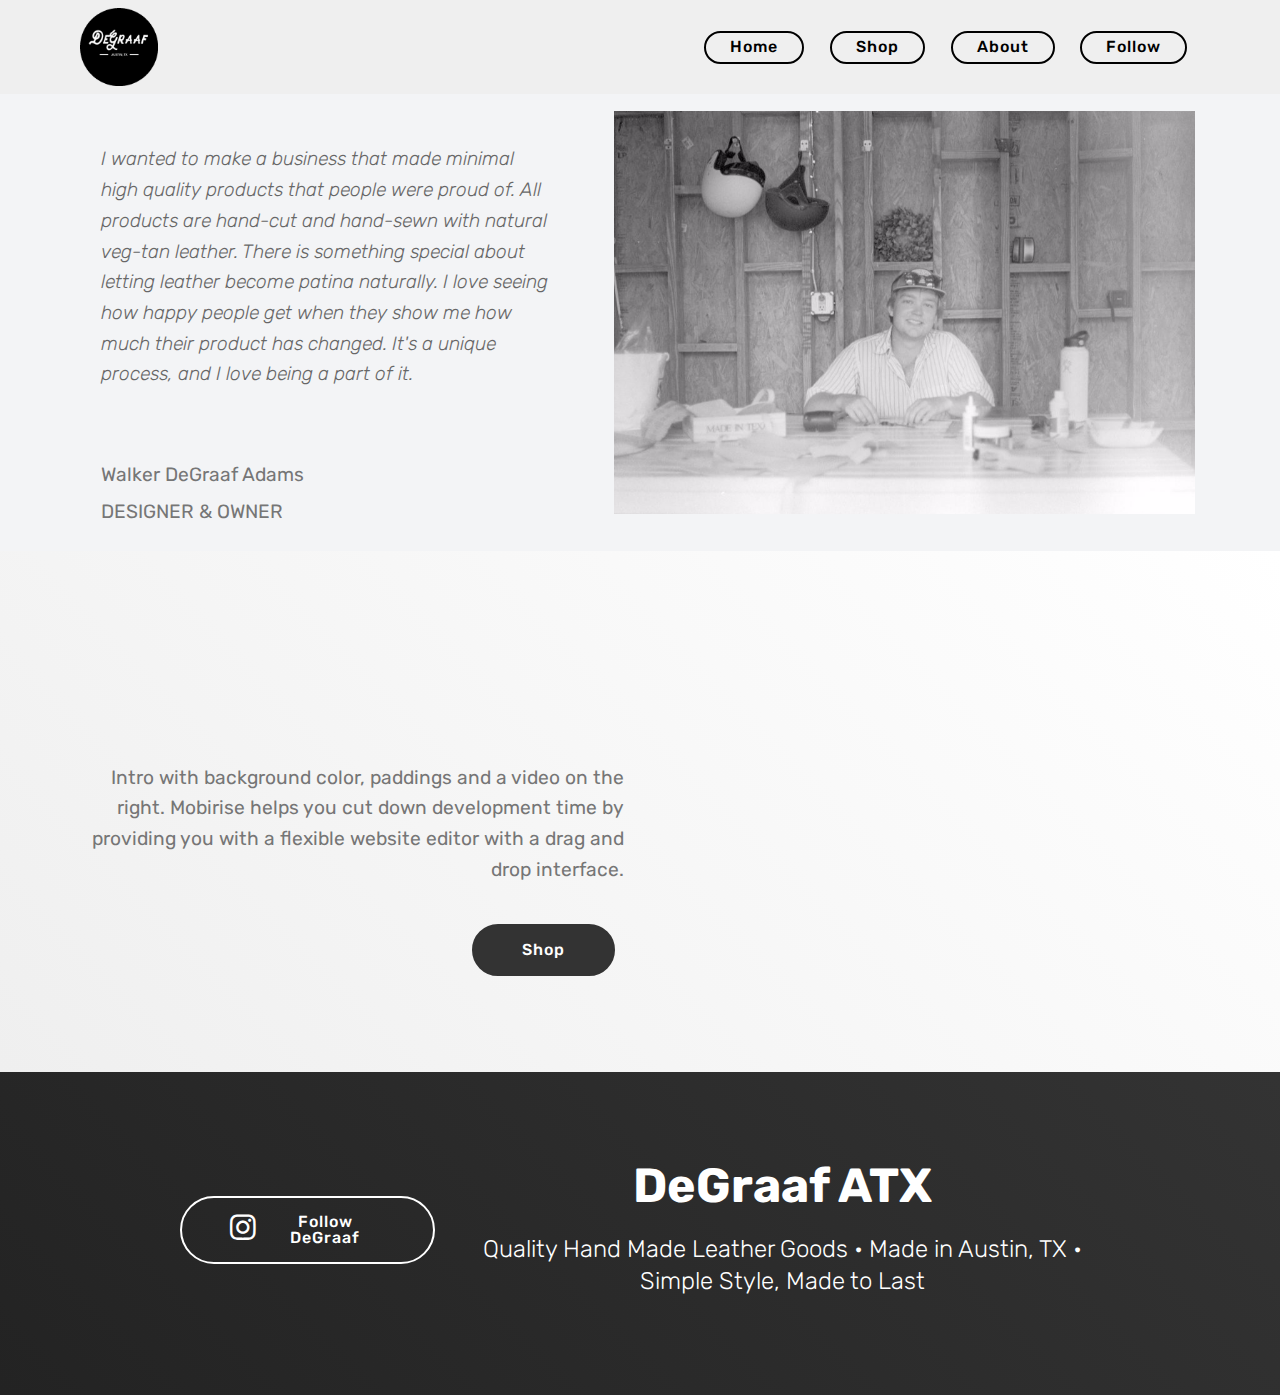
<file: page1.html>
<!DOCTYPE html>
<html >
<head>
  <!-- Site made with Mobirise Website Builder v4.8.10, https://mobirise.com -->
  <meta charset="UTF-8">
  <meta http-equiv="X-UA-Compatible" content="IE=edge">
  <meta name="generator" content="Mobirise v4.8.10, mobirise.com">
  <meta name="viewport" content="width=device-width, initial-scale=1, minimum-scale=1">
  <link rel="shortcut icon" href="assets/images/153184828841142358.gif" type="image/x-icon">
  <meta name="description" content="Site Creator Description">
  <title>About&nbsp;</title>
  <link rel="stylesheet" href="assets/tether/tether.min.css">
  <link rel="stylesheet" href="assets/bootstrap/css/bootstrap.min.css">
  <link rel="stylesheet" href="assets/bootstrap/css/bootstrap-grid.min.css">
  <link rel="stylesheet" href="assets/bootstrap/css/bootstrap-reboot.min.css">
  <link rel="stylesheet" href="assets/dropdown/css/style.css">
  <link rel="stylesheet" href="assets/socicon/css/styles.css">
  <link rel="stylesheet" href="assets/theme/css/style.css">
  <link rel="stylesheet" href="assets/mobirise/css/mbr-additional.css" type="text/css">
  
  
  
</head>
<body>
  <section class="menu cid-reTVSyWbmo" once="menu" id="menu2-a">

    

    <nav class="navbar navbar-expand beta-menu navbar-dropdown align-items-center navbar-fixed-top navbar-toggleable-sm">
        <button class="navbar-toggler navbar-toggler-right" type="button" data-toggle="collapse" data-target="#navbarSupportedContent" aria-controls="navbarSupportedContent" aria-expanded="false" aria-label="Toggle navigation">
            <div class="hamburger">
                <span></span>
                <span></span>
                <span></span>
                <span></span>
            </div>
        </button>
        <div class="menu-logo">
            <div class="navbar-brand">
                <span class="navbar-logo">
                    <a href="https://www.instagram.com/degraaf_atx/?hl=en">
                        <img src="assets/images/153184828841142358.gif" alt="Mobirise" title="" style="height: 4.9rem;">
                    </a>
                </span>
                
            </div>
        </div>
        <div class="collapse navbar-collapse" id="navbarSupportedContent">
            
            <div class="navbar-buttons mbr-section-btn"><a class="btn btn-sm btn-black-outline display-4" href="index.html#header8-1q">Home</a> <a class="btn btn-sm btn-black-outline display-4" href="https://degraaf.bigcartel.com">Shop</a> <a class="btn btn-sm btn-black-outline display-4" href="page1.html">About</a> <a class="btn btn-sm btn-black-outline display-4" href="https://www.instagram.com/degraaf_atx/?hl=en">Follow</a></div>
        </div>
    </nav>
</section>

<section class="engine"><a href="https://mobirise.info/x">free css templates</a></section><section class="testimonials3 cid-reUmvmd7vn" id="testimonials3-d">

    

    

    <div class="container">
        <div class="media-container-row">
            <div class="media-content px-3 align-self-center mbr-white py-2">
                <p class="mbr-text testimonial-text mbr-fonts-style display-7"><br> <br>I wanted to make a business that made minimal high quality products that people were proud of. All products are hand-cut and hand-sewn with natural veg-tan leather. There is something special about letting leather become patina naturally. I love seeing how happy people get when they show me how much their product has changed. It's a unique process, and I love being a part of it. <br><br></p>
                <p class="mbr-author-name pt-4 mb-2 mbr-fonts-style display-7"><span style="font-weight: normal;">Walker DeGraaf Adams&nbsp;</span></p>
                <p class="mbr-author-desc mbr-fonts-style display-7">DESIGNER &amp; OWNER</p>
            </div>

            <div class="mbr-figure pl-lg-5" style="width: 130%;">
              <img src="assets/images/2018-07-16-70-1162x807.jpg" alt="" title="">
            </div>
        </div>
    </div>
</section>

<section class="header7 cid-reUo2t1iQ5" id="header7-h">

    

    

    <div class="container">
        <div class="media-container-row">

            <div class="media-content align-right">
                
                <div class="mbr-section-text mbr-white pb-3">
                    <p class="mbr-text mbr-fonts-style display-7">
                        <br><br><br>Intro with background color, paddings and a video on the right. Mobirise helps you cut down development time by providing you with a flexible website editor with a drag and drop interface.
                    </p>
                </div>
                <div class="mbr-section-btn"><a class="btn btn-md btn-black display-4" href="https://mobirise.co">Shop</a></div>
            </div>

            <div class="mbr-figure" style="width: 100%;"><iframe class="mbr-embedded-video" src="https://www.youtube.com/embed/T0-UmjQ6zso?rel=0&amp;amp;showinfo=0&amp;autoplay=0&amp;loop=0" width="1280" height="720" frameborder="0" allowfullscreen></iframe></div>

        </div>
    </div>
</section>

<section class="mbr-section info2 cid-reUocYuYno" id="info2-i">

    

    

    <div class="container">
        <div class="row main justify-content-center">
            <div class="media-container-column col-12 col-lg-3 col-md-4">
                <div class="mbr-section-btn align-left py-4"><a class="btn btn-white-outline display-4" href="https://www.instagram.com/degraaf_atx/?hl=en"><span class="socicon socicon-instagram mbr-iconfont mbr-iconfont-btn"></span>Follow DeGraaf</a></div>
            </div>
            <div class="media-container-column title col-12 col-lg-7 col-md-6">
                <h2 class="align-right mbr-bold mbr-white pb-3 mbr-fonts-style display-2">
                    DeGraaf ATX</h2>
                <h3 class="mbr-section-subtitle align-right mbr-light mbr-white mbr-fonts-style display-5">Quality Hand Made Leather Goods • Made in Austin, TX • Simple        Style, Made to Last</h3>
            </div>
        </div>
    </div>
</section>


  <script src="assets/web/assets/jquery/jquery.min.js"></script>
  <script src="assets/popper/popper.min.js"></script>
  <script src="assets/tether/tether.min.js"></script>
  <script src="assets/bootstrap/js/bootstrap.min.js"></script>
  <script src="assets/smoothscroll/smooth-scroll.js"></script>
  <script src="assets/dropdown/js/script.min.js"></script>
  <script src="assets/touchswipe/jquery.touch-swipe.min.js"></script>
  <script src="assets/theme/js/script.js"></script>
  
  
</body>
</html>
</file>
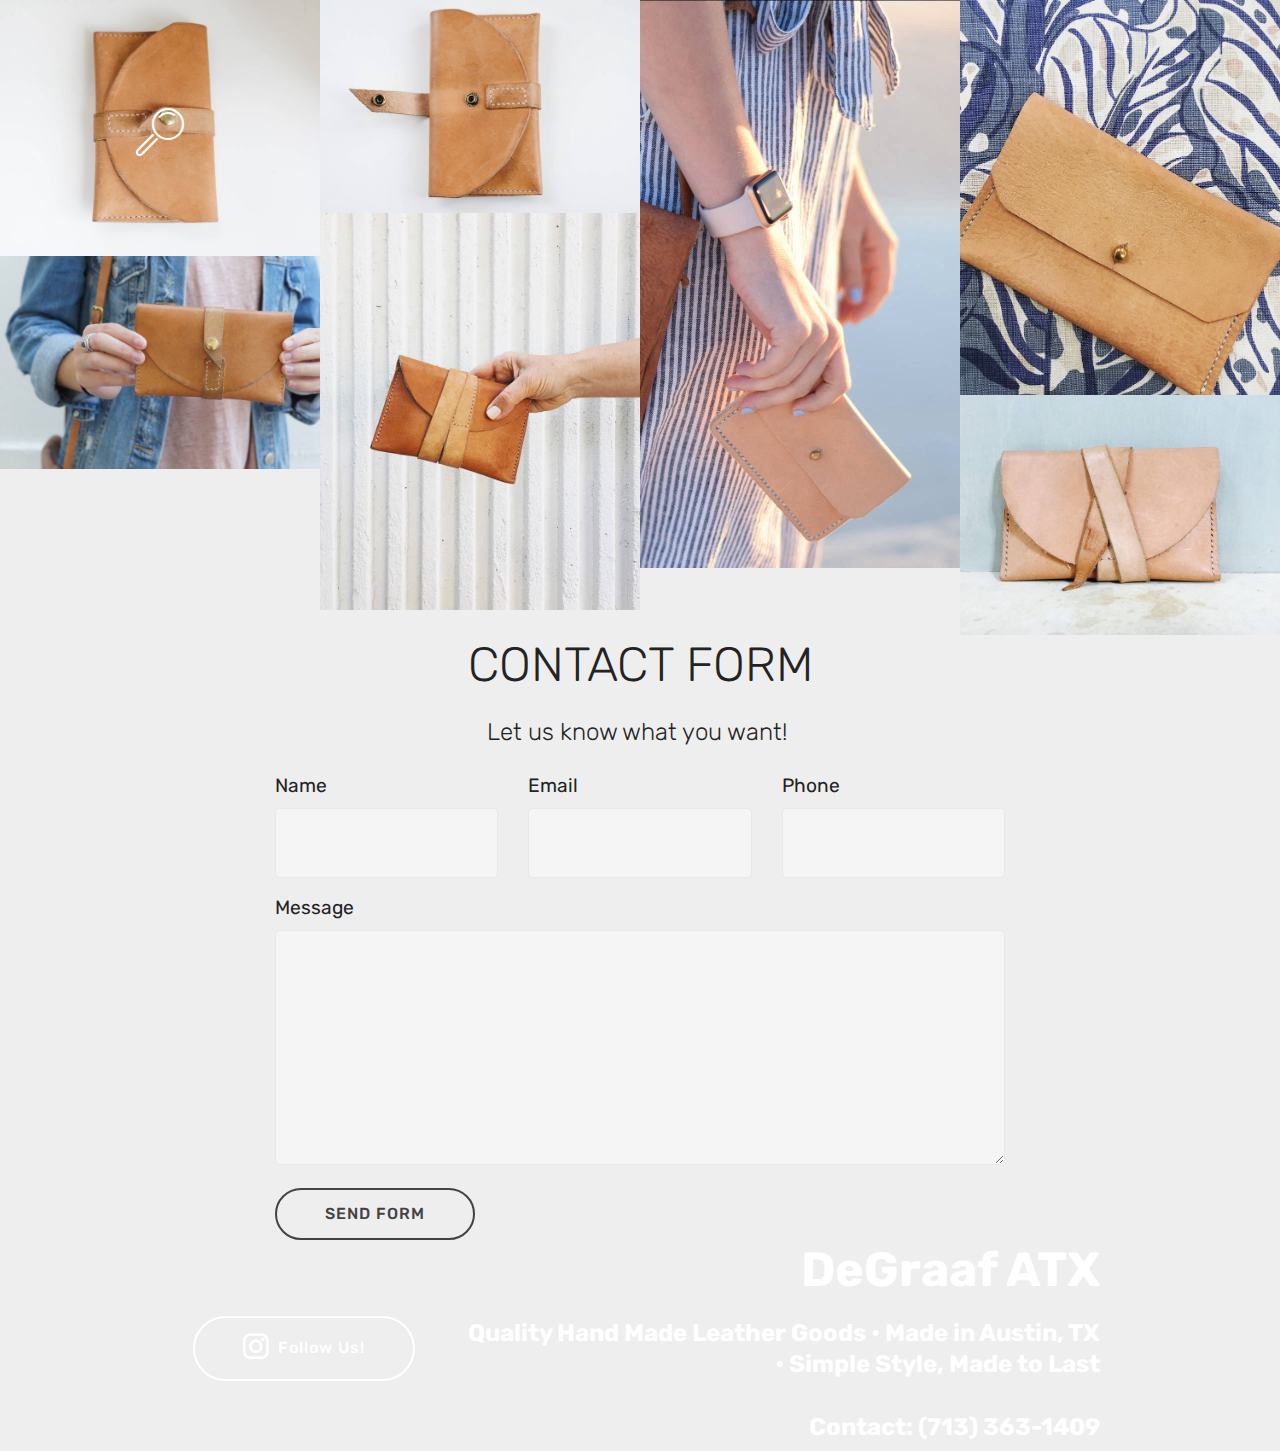
<file: page3.html>
<!DOCTYPE html>
<html >
<head>
  <!-- Site made with Mobirise Website Builder v4.8.1, https://mobirise.com -->
  <meta charset="UTF-8">
  <meta http-equiv="X-UA-Compatible" content="IE=edge">
  <meta name="generator" content="Mobirise v4.8.1, mobirise.com">
  <meta name="viewport" content="width=device-width, initial-scale=1, minimum-scale=1">
  <link rel="shortcut icon" href="assets/images/walker-150x150.png" type="image/x-icon">
  <meta name="description" content="Website Generator Description">
  <title>Clutch</title>
  <link rel="stylesheet" href="assets/web/assets/mobirise-icons/mobirise-icons.css">
  <link rel="stylesheet" href="assets/tether/tether.min.css">
  <link rel="stylesheet" href="assets/bootstrap/css/bootstrap.min.css">
  <link rel="stylesheet" href="assets/bootstrap/css/bootstrap-grid.min.css">
  <link rel="stylesheet" href="assets/bootstrap/css/bootstrap-reboot.min.css">
  <link rel="stylesheet" href="assets/socicon/css/styles.css">
  <link rel="stylesheet" href="assets/theme/css/style.css">
  <link rel="stylesheet" href="assets/gallery/style.css">
  <link rel="stylesheet" href="assets/mobirise/css/mbr-additional.css" type="text/css">
  
  
  
</head>
<body>

<!-- Google Analytics -->
<!-- Global site tag (gtag.js) - Google Analytics -->
<script async src="https://www.googletagmanager.com/gtag/js?id=UA-123361873-1"></script>
<script>
  window.dataLayer = window.dataLayer || [];
  function gtag(){dataLayer.push(arguments);}
  gtag('js', new Date());

  gtag('config', 'UA-123361873-1');
</script>

<!-- /Google Analytics -->


  <section class="mbr-gallery mbr-slider-carousel cid-qXVzv5LGYK" id="gallery3-1a">

    

    <div>
        <div><!-- Filter --><!-- Gallery --><div class="mbr-gallery-row"><div class="mbr-gallery-layout-default"><div><div><div class="mbr-gallery-item mbr-gallery-item--pNaN" data-video-url="false" data-tags="Awesome"><div href="#lb-gallery3-1a" data-slide-to="0" data-toggle="modal"><img src="assets/images/degraaf-9579-2000x1600-800x640.jpg" alt="" title=""><span class="icon-focus"></span></div></div><div class="mbr-gallery-item mbr-gallery-item--pNaN" data-video-url="false" data-tags="Responsive"><div href="#lb-gallery3-1a" data-slide-to="1" data-toggle="modal"><img src="assets/images/degraaf-9570-2000x1333-800x533.jpg" alt="" title=""><span class="icon-focus"></span></div></div><div class="mbr-gallery-item mbr-gallery-item--pNaN" data-video-url="false" data-tags="Animated"><div href="#lb-gallery3-1a" data-slide-to="2" data-toggle="modal"><img src="assets/images/img-2747-2-640x1136-640x1136.jpg" alt="" title=""><span class="icon-focus"></span></div></div><div class="mbr-gallery-item mbr-gallery-item--pNaN" data-video-url="false" data-tags="Awesome"><div href="#lb-gallery3-1a" data-slide-to="3" data-toggle="modal"><img src="assets/images/img-3139-2-750x927-750x927.jpg" alt="" title=""><span class="icon-focus"></span></div></div><div class="mbr-gallery-item mbr-gallery-item--pNaN" data-video-url="false" data-tags="Animated"><div href="#lb-gallery3-1a" data-slide-to="4" data-toggle="modal"><img src="assets/images/img-3143-2-750x930-750x930.jpg" alt="" title=""><span class="icon-focus"></span></div></div><div class="mbr-gallery-item mbr-gallery-item--pNaN" data-video-url="false" data-tags="Responsive"><div href="#lb-gallery3-1a" data-slide-to="5" data-toggle="modal"><img src="assets/images/img-3032-2-2000x1329-800x532.jpg" alt="" title=""><span class="icon-focus"></span></div></div><div class="mbr-gallery-item mbr-gallery-item--pNaN" data-video-url="false" data-tags="Creative"><div href="#lb-gallery3-1a" data-slide-to="6" data-toggle="modal"><img src="assets/images/fullsizerender-2000x1500-800x600.jpg" alt="" title=""><span class="icon-focus"></span></div></div></div></div><div class="clearfix"></div></div></div><!-- Lightbox --><div data-app-prevent-settings="" class="mbr-slider modal fade carousel slide" tabindex="-1" data-keyboard="true" data-interval="false" id="lb-gallery3-1a"><div class="modal-dialog"><div class="modal-content"><div class="modal-body"><div class="carousel-inner"><div class="carousel-item"><img src="assets/images/degraaf-9579-2000x1600.jpg" alt="" title=""></div><div class="carousel-item active"><img src="assets/images/degraaf-9570-2000x1333.jpg" alt="" title=""></div><div class="carousel-item"><img src="assets/images/img-2747-2-640x1136.jpg" alt="" title=""></div><div class="carousel-item"><img src="assets/images/img-3139-2-750x927.jpg" alt="" title=""></div><div class="carousel-item"><img src="assets/images/img-3143-2-750x930.jpg" alt="" title=""></div><div class="carousel-item"><img src="assets/images/img-3032-2-2000x1329.jpg" alt="" title=""></div><div class="carousel-item"><img src="assets/images/fullsizerender-2000x1500.jpg" alt="" title=""></div></div><a class="carousel-control carousel-control-prev" role="button" data-slide="prev" href="#lb-gallery3-1a"><span class="mbri-left mbr-iconfont" aria-hidden="true"></span><span class="sr-only">Previous</span></a><a class="carousel-control carousel-control-next" role="button" data-slide="next" href="#lb-gallery3-1a"><span class="mbri-right mbr-iconfont" aria-hidden="true"></span><span class="sr-only">Next</span></a><a class="close" href="#" role="button" data-dismiss="modal"><span class="sr-only">Close</span></a></div></div></div></div></div>
    </div>

</section>

<section class="engine"><a href="https://mobiri.se/g">how to build a website for free</a></section><section class="mbr-section form1 cid-qXVzy4XPk4" id="form1-1b">

    

    
    <div class="container">
        <div class="row justify-content-center">
            <div class="title col-12 col-lg-8">
                <h2 class="mbr-section-title align-center pb-3 mbr-fonts-style display-2">
                    CONTACT FORM
                </h2>
                <h3 class="mbr-section-subtitle align-center mbr-light pb-3 mbr-fonts-style display-5">Let us know what you want!&nbsp;</h3>
            </div>
        </div>
    </div>
    <div class="container">
        <div class="row justify-content-center">
            <div class="media-container-column col-lg-8" data-form-type="formoid">
                    <div data-form-alert="" hidden="">Thanks! We'll get back to you soon!</div>
            
                    <form class="mbr-form" action="https://mobirise.com/" method="post" data-form-title="Mobirise Form"><input type="hidden" name="email" data-form-email="true" value="X0mCD4lBY/gIS5IeyarLXpdeMfQ94qsHM6qUkKzMlr1BYxlzUmyN3Q6VSrtFOLEXcokoZ/XReO4EWbuvyO3yIFezZh/QTcW2herEWHy+441sl7DQxs8gyUDQDeFulWG0" data-form-field="Email">
                        <div class="row row-sm-offset">
                            <div class="col-md-4 multi-horizontal" data-for="name">
                                <div class="form-group">
                                    <label class="form-control-label mbr-fonts-style display-7" for="name-form1-1b">Name</label>
                                    <input type="text" class="form-control" name="name" data-form-field="Name" required="" id="name-form1-1b">
                                </div>
                            </div>
                            <div class="col-md-4 multi-horizontal" data-for="email">
                                <div class="form-group">
                                    <label class="form-control-label mbr-fonts-style display-7" for="email-form1-1b">Email</label>
                                    <input type="email" class="form-control" name="email" data-form-field="Email" required="" id="email-form1-1b">
                                </div>
                            </div>
                            <div class="col-md-4 multi-horizontal" data-for="phone">
                                <div class="form-group">
                                    <label class="form-control-label mbr-fonts-style display-7" for="phone-form1-1b">Phone</label>
                                    <input type="tel" class="form-control" name="phone" data-form-field="Phone" id="phone-form1-1b">
                                </div>
                            </div>
                        </div>
                        <div class="form-group" data-for="message">
                            <label class="form-control-label mbr-fonts-style display-7" for="message-form1-1b">Message</label>
                            <textarea type="text" class="form-control" name="message" rows="7" data-form-field="Message" id="message-form1-1b"></textarea>
                        </div>
            
                        <span class="input-group-btn"><button href="" type="submit" class="btn btn-form btn-primary-outline display-4">SEND FORM</button></span>
                    </form>
            </div>
        </div>
    </div>
</section>

<section class="mbr-section info2 cid-qXYJhUBjml" id="info2-1k">

    

    

    <div class="container">
        <div class="row main justify-content-center">
            <div class="media-container-column col-12 col-lg-3 col-md-4">
                <div class="mbr-section-btn align-left py-4"><a class="btn btn-white-outline display-4" href="https://www.instagram.com/degraaf_atx/?hl=en"><span class="socicon socicon-instagram mbr-iconfont mbr-iconfont-btn"></span>Follow Us!</a></div>
            </div>
            <div class="media-container-column title col-12 col-lg-7 col-md-6">
                <h2 class="align-right mbr-bold mbr-white pb-3 mbr-fonts-style display-2">
                    DeGraaf ATX</h2>
                <h3 class="mbr-section-subtitle align-right mbr-light mbr-white mbr-fonts-style display-5"><strong>Quality Hand Made Leather Goods • Made in Austin, TX • Simple Style, Made to Last</strong><br><br><strong>Contact: (713) 363-1409</strong></h3>
            </div>
        </div>
    </div>
</section>


  <script src="assets/web/assets/jquery/jquery.min.js"></script>
  <script src="assets/popper/popper.min.js"></script>
  <script src="assets/tether/tether.min.js"></script>
  <script src="assets/bootstrap/js/bootstrap.min.js"></script>
  <script src="assets/smoothscroll/smooth-scroll.js"></script>
  <script src="assets/masonry/masonry.pkgd.min.js"></script>
  <script src="assets/imagesloaded/imagesloaded.pkgd.min.js"></script>
  <script src="assets/bootstrapcarouselswipe/bootstrap-carousel-swipe.js"></script>
  <script src="assets/vimeoplayer/jquery.mb.vimeo_player.js"></script>
  <script src="assets/theme/js/script.js"></script>
  <script src="assets/slidervideo/script.js"></script>
  <script src="assets/gallery/player.min.js"></script>
  <script src="assets/gallery/script.js"></script>
  <script src="assets/formoid/formoid.min.js"></script>
  
  
</body>
</html>
</file>
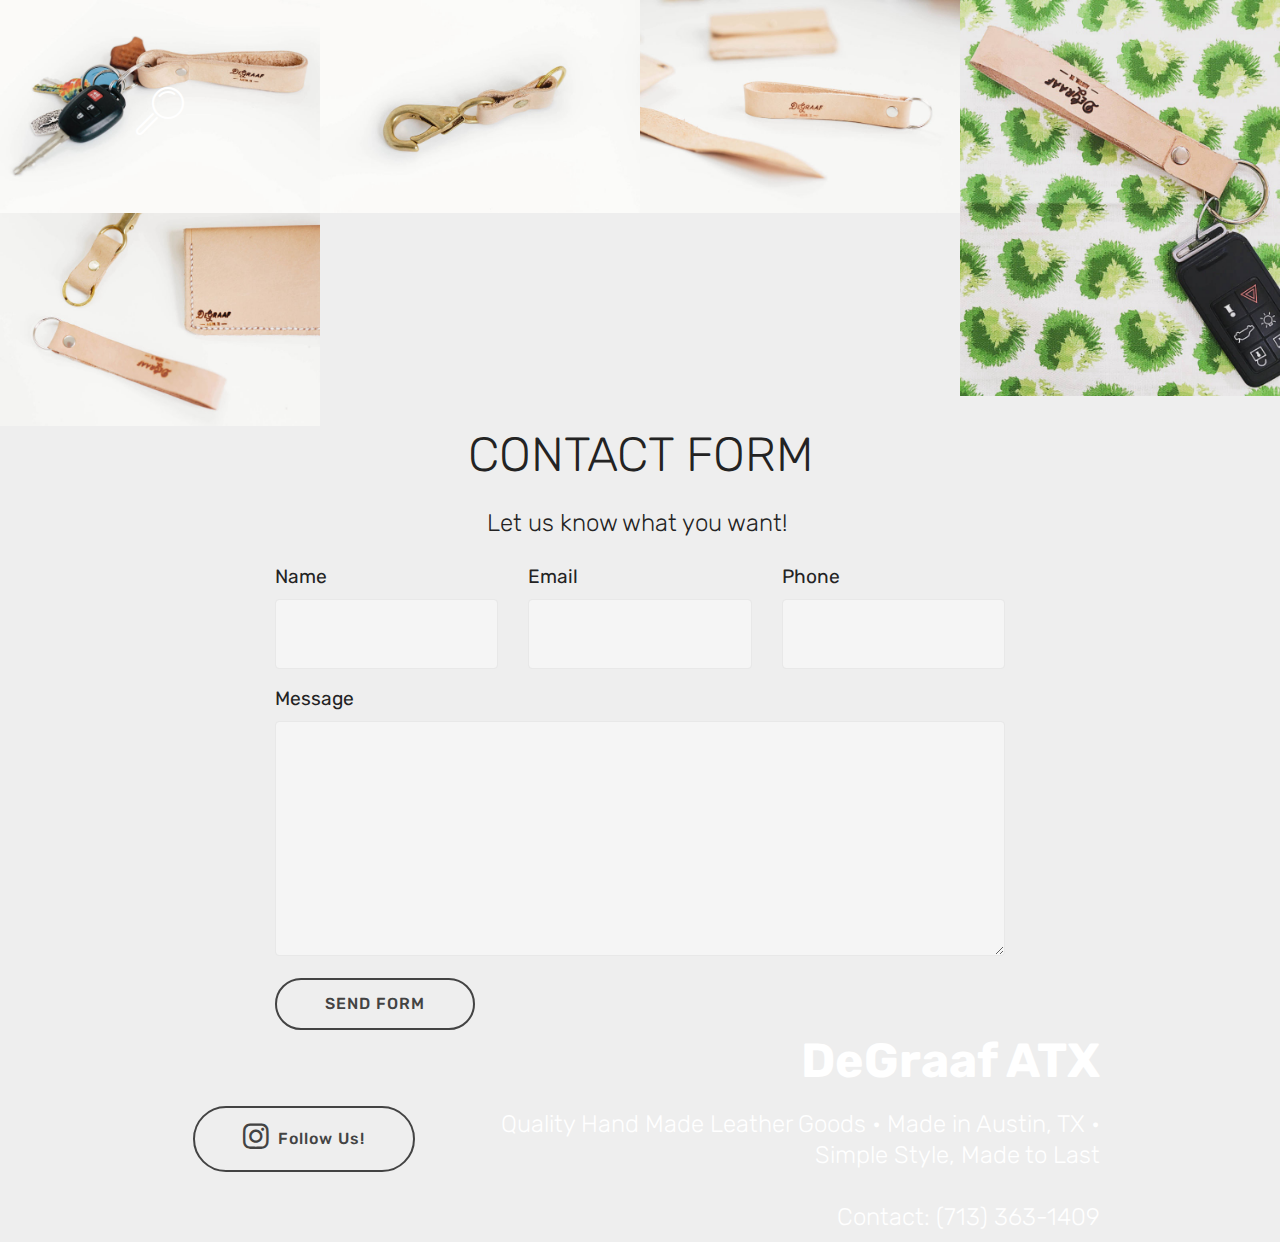
<file: page4.html>
<!DOCTYPE html>
<html >
<head>
  <!-- Site made with Mobirise Website Builder v4.8.1, https://mobirise.com -->
  <meta charset="UTF-8">
  <meta http-equiv="X-UA-Compatible" content="IE=edge">
  <meta name="generator" content="Mobirise v4.8.1, mobirise.com">
  <meta name="viewport" content="width=device-width, initial-scale=1, minimum-scale=1">
  <link rel="shortcut icon" href="assets/images/walker-150x150.png" type="image/x-icon">
  <meta name="description" content="Web Site Creator Description">
  <title>keychain</title>
  <link rel="stylesheet" href="assets/web/assets/mobirise-icons/mobirise-icons.css">
  <link rel="stylesheet" href="assets/tether/tether.min.css">
  <link rel="stylesheet" href="assets/bootstrap/css/bootstrap.min.css">
  <link rel="stylesheet" href="assets/bootstrap/css/bootstrap-grid.min.css">
  <link rel="stylesheet" href="assets/bootstrap/css/bootstrap-reboot.min.css">
  <link rel="stylesheet" href="assets/socicon/css/styles.css">
  <link rel="stylesheet" href="assets/theme/css/style.css">
  <link rel="stylesheet" href="assets/gallery/style.css">
  <link rel="stylesheet" href="assets/mobirise/css/mbr-additional.css" type="text/css">
  
  
  
</head>
<body>

<!-- Google Analytics -->
<!-- Global site tag (gtag.js) - Google Analytics -->
<script async src="https://www.googletagmanager.com/gtag/js?id=UA-123361873-1"></script>
<script>
  window.dataLayer = window.dataLayer || [];
  function gtag(){dataLayer.push(arguments);}
  gtag('js', new Date());

  gtag('config', 'UA-123361873-1');
</script>

<!-- /Google Analytics -->


  <section class="mbr-gallery mbr-slider-carousel cid-qXWoElMCrU" id="gallery3-1c">

    

    <div>
        <div><!-- Filter --><!-- Gallery --><div class="mbr-gallery-row"><div class="mbr-gallery-layout-default"><div><div><div class="mbr-gallery-item mbr-gallery-item--pNaN" data-video-url="false" data-tags="Creative"><div href="#lb-gallery3-1c" data-slide-to="0" data-toggle="modal"><img src="assets/images/walker-3088-2000x1333-800x533.jpg" alt="" title=""><span class="icon-focus"></span></div></div><div class="mbr-gallery-item mbr-gallery-item--pNaN" data-video-url="false" data-tags="Responsive"><div href="#lb-gallery3-1c" data-slide-to="1" data-toggle="modal"><img src="assets/images/walker-3083-2000x1333-800x533.jpg" alt="" title=""><span class="icon-focus"></span></div></div><div class="mbr-gallery-item mbr-gallery-item--pNaN" data-video-url="false" data-tags="Creative"><div href="#lb-gallery3-1c" data-slide-to="2" data-toggle="modal"><img src="assets/images/walker-3124-2000x1333-800x533.jpg" alt="" title=""><span class="icon-focus"></span></div></div><div class="mbr-gallery-item mbr-gallery-item--pNaN" data-video-url="false" data-tags="Awesome"><div href="#lb-gallery3-1c" data-slide-to="3" data-toggle="modal"><img src="assets/images/img-3140-2-750x928-750x928.jpg" alt="" title=""><span class="icon-focus"></span></div></div><div class="mbr-gallery-item mbr-gallery-item--pNaN" data-video-url="false" data-tags="Creative"><div href="#lb-gallery3-1c" data-slide-to="4" data-toggle="modal"><img src="assets/images/walker-3118-2000x1333-800x533.jpg" alt="" title=""><span class="icon-focus"></span></div></div></div></div><div class="clearfix"></div></div></div><!-- Lightbox --><div data-app-prevent-settings="" class="mbr-slider modal fade carousel slide" tabindex="-1" data-keyboard="true" data-interval="false" id="lb-gallery3-1c"><div class="modal-dialog"><div class="modal-content"><div class="modal-body"><div class="carousel-inner"><div class="carousel-item"><img src="assets/images/walker-3088-2000x1333.jpg" alt="" title=""></div><div class="carousel-item"><img src="assets/images/walker-3083-2000x1333.jpg" alt="" title=""></div><div class="carousel-item"><img src="assets/images/walker-3124-2000x1333.jpg" alt="" title=""></div><div class="carousel-item"><img src="assets/images/img-3140-2-750x928.jpg" alt="" title=""></div><div class="carousel-item active"><img src="assets/images/walker-3118-2000x1333.jpg" alt="" title=""></div></div><a class="carousel-control carousel-control-prev" role="button" data-slide="prev" href="#lb-gallery3-1c"><span class="mbri-left mbr-iconfont" aria-hidden="true"></span><span class="sr-only">Previous</span></a><a class="carousel-control carousel-control-next" role="button" data-slide="next" href="#lb-gallery3-1c"><span class="mbri-right mbr-iconfont" aria-hidden="true"></span><span class="sr-only">Next</span></a><a class="close" href="#" role="button" data-dismiss="modal"><span class="sr-only">Close</span></a></div></div></div></div></div>
    </div>

</section>

<section class="engine"><a href="https://mobiri.se/j">website templates</a></section><section class="mbr-section form1 cid-qXWoFNCYJn" id="form1-1d">

    

    
    <div class="container">
        <div class="row justify-content-center">
            <div class="title col-12 col-lg-8">
                <h2 class="mbr-section-title align-center pb-3 mbr-fonts-style display-2">
                    CONTACT FORM
                </h2>
                <h3 class="mbr-section-subtitle align-center mbr-light pb-3 mbr-fonts-style display-5">Let us know what you want!&nbsp;</h3>
            </div>
        </div>
    </div>
    <div class="container">
        <div class="row justify-content-center">
            <div class="media-container-column col-lg-8" data-form-type="formoid">
                    <div data-form-alert="" hidden="">Thanks! We'll get back to you soon!</div>
            
                    <form class="mbr-form" action="https://mobirise.com/" method="post" data-form-title="Mobirise Form"><input type="hidden" name="email" data-form-email="true" value="qFXfOh1/yRIdVoL6xEeaWRMwGLV/kJkx6uVECMGHE+NfrZirz7dk0i6bzLFFoFJQmezxRjT48uoOzTTc9whlUjlpbn8ah8wfin8mSKaPAgl4LRUc5Jg54FFT81jl5hZb" data-form-field="Email">
                        <div class="row row-sm-offset">
                            <div class="col-md-4 multi-horizontal" data-for="name">
                                <div class="form-group">
                                    <label class="form-control-label mbr-fonts-style display-7" for="name-form1-1d">Name</label>
                                    <input type="text" class="form-control" name="name" data-form-field="Name" required="" id="name-form1-1d">
                                </div>
                            </div>
                            <div class="col-md-4 multi-horizontal" data-for="email">
                                <div class="form-group">
                                    <label class="form-control-label mbr-fonts-style display-7" for="email-form1-1d">Email</label>
                                    <input type="email" class="form-control" name="email" data-form-field="Email" required="" id="email-form1-1d">
                                </div>
                            </div>
                            <div class="col-md-4 multi-horizontal" data-for="phone">
                                <div class="form-group">
                                    <label class="form-control-label mbr-fonts-style display-7" for="phone-form1-1d">Phone</label>
                                    <input type="tel" class="form-control" name="phone" data-form-field="Phone" id="phone-form1-1d">
                                </div>
                            </div>
                        </div>
                        <div class="form-group" data-for="message">
                            <label class="form-control-label mbr-fonts-style display-7" for="message-form1-1d">Message</label>
                            <textarea type="text" class="form-control" name="message" rows="7" data-form-field="Message" id="message-form1-1d"></textarea>
                        </div>
            
                        <span class="input-group-btn"><button href="" type="submit" class="btn btn-form btn-primary-outline display-4">SEND FORM</button></span>
                    </form>
            </div>
        </div>
    </div>
</section>

<section class="mbr-section info2 cid-qXYJ6dhEpO" id="info2-1j">

    

    

    <div class="container">
        <div class="row main justify-content-center">
            <div class="media-container-column col-12 col-lg-3 col-md-4">
                <div class="mbr-section-btn align-left py-4"><a class="btn btn-primary-outline display-4" href="https://www.instagram.com/degraaf_atx/?hl=en"><span class="socicon socicon-instagram mbr-iconfont mbr-iconfont-btn"></span>Follow Us!</a></div>
            </div>
            <div class="media-container-column title col-12 col-lg-7 col-md-6">
                <h2 class="align-right mbr-bold mbr-white pb-3 mbr-fonts-style display-2">
                    DeGraaf ATX</h2>
                <h3 class="mbr-section-subtitle align-right mbr-light mbr-white mbr-fonts-style display-5">Quality Hand Made Leather Goods • Made in Austin, TX • Simple        Style, Made to Last<br><br>Contact: (713) 363-1409</h3>
            </div>
        </div>
    </div>
</section>


  <script src="assets/web/assets/jquery/jquery.min.js"></script>
  <script src="assets/popper/popper.min.js"></script>
  <script src="assets/tether/tether.min.js"></script>
  <script src="assets/bootstrap/js/bootstrap.min.js"></script>
  <script src="assets/smoothscroll/smooth-scroll.js"></script>
  <script src="assets/masonry/masonry.pkgd.min.js"></script>
  <script src="assets/imagesloaded/imagesloaded.pkgd.min.js"></script>
  <script src="assets/bootstrapcarouselswipe/bootstrap-carousel-swipe.js"></script>
  <script src="assets/vimeoplayer/jquery.mb.vimeo_player.js"></script>
  <script src="assets/theme/js/script.js"></script>
  <script src="assets/slidervideo/script.js"></script>
  <script src="assets/gallery/player.min.js"></script>
  <script src="assets/gallery/script.js"></script>
  <script src="assets/formoid/formoid.min.js"></script>
  
  
</body>
</html>
</file>
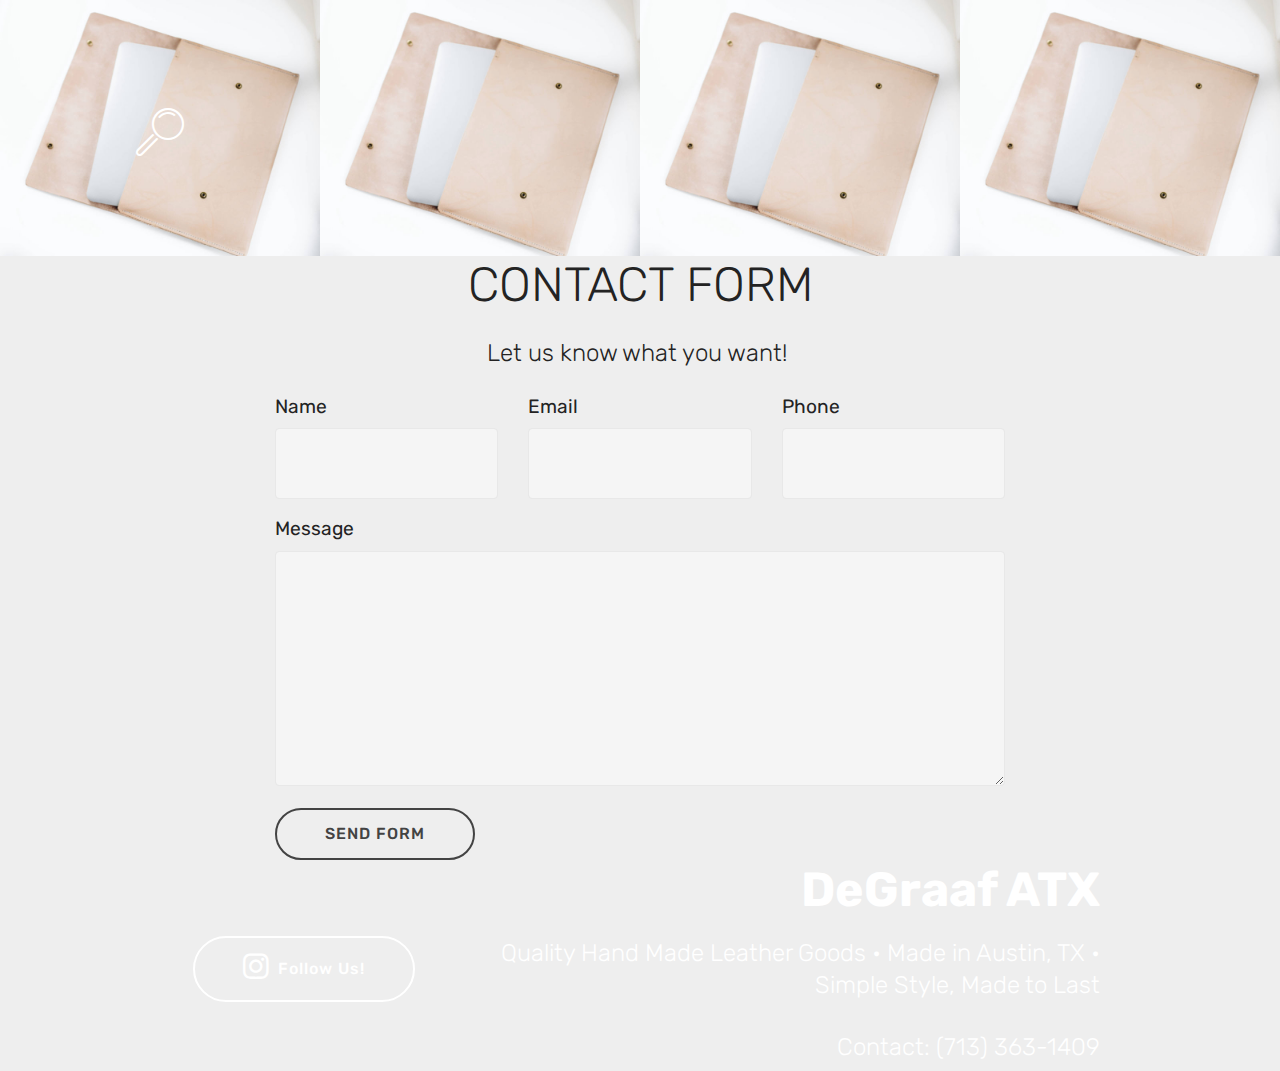
<file: page5.html>
<!DOCTYPE html>
<html >
<head>
  <!-- Site made with Mobirise Website Builder v4.8.1, https://mobirise.com -->
  <meta charset="UTF-8">
  <meta http-equiv="X-UA-Compatible" content="IE=edge">
  <meta name="generator" content="Mobirise v4.8.1, mobirise.com">
  <meta name="viewport" content="width=device-width, initial-scale=1, minimum-scale=1">
  <link rel="shortcut icon" href="assets/images/walker-150x150.png" type="image/x-icon">
  <meta name="description" content="Web Page Builder Description">
  <title>laptop</title>
  <link rel="stylesheet" href="assets/web/assets/mobirise-icons/mobirise-icons.css">
  <link rel="stylesheet" href="assets/tether/tether.min.css">
  <link rel="stylesheet" href="assets/bootstrap/css/bootstrap.min.css">
  <link rel="stylesheet" href="assets/bootstrap/css/bootstrap-grid.min.css">
  <link rel="stylesheet" href="assets/bootstrap/css/bootstrap-reboot.min.css">
  <link rel="stylesheet" href="assets/socicon/css/styles.css">
  <link rel="stylesheet" href="assets/theme/css/style.css">
  <link rel="stylesheet" href="assets/gallery/style.css">
  <link rel="stylesheet" href="assets/mobirise/css/mbr-additional.css" type="text/css">
  
  
  
</head>
<body>

<!-- Google Analytics -->
<!-- Global site tag (gtag.js) - Google Analytics -->
<script async src="https://www.googletagmanager.com/gtag/js?id=UA-123361873-1"></script>
<script>
  window.dataLayer = window.dataLayer || [];
  function gtag(){dataLayer.push(arguments);}
  gtag('js', new Date());

  gtag('config', 'UA-123361873-1');
</script>

<!-- /Google Analytics -->


  <section class="mbr-gallery mbr-slider-carousel cid-qXWrBVt24V" id="gallery3-1e">

    

    <div>
        <div><!-- Filter --><!-- Gallery --><div class="mbr-gallery-row"><div class="mbr-gallery-layout-default"><div><div><div class="mbr-gallery-item mbr-gallery-item--pNaN" data-video-url="false" data-tags="Awesome"><div href="#lb-gallery3-1e" data-slide-to="0" data-toggle="modal"><img src="assets/images/degraaf-9492-2000x1600-800x640.jpg" alt="" title=""><span class="icon-focus"></span></div></div><div class="mbr-gallery-item mbr-gallery-item--pNaN" data-video-url="false" data-tags="Awesome"><div href="#lb-gallery3-1e" data-slide-to="1" data-toggle="modal"><img src="assets/images/degraaf-9492-2000x1600-800x640.jpg" alt="" title=""><span class="icon-focus"></span></div></div><div class="mbr-gallery-item mbr-gallery-item--pNaN" data-video-url="false" data-tags="Awesome"><div href="#lb-gallery3-1e" data-slide-to="2" data-toggle="modal"><img src="assets/images/degraaf-9492-2000x1600-800x640.jpg" alt="" title=""><span class="icon-focus"></span></div></div><div class="mbr-gallery-item mbr-gallery-item--pNaN" data-video-url="false" data-tags="Awesome"><div href="#lb-gallery3-1e" data-slide-to="3" data-toggle="modal"><img src="assets/images/degraaf-9492-2000x1600-800x640.jpg" alt="" title=""><span class="icon-focus"></span></div></div></div></div><div class="clearfix"></div></div></div><!-- Lightbox --><div data-app-prevent-settings="" class="mbr-slider modal fade carousel slide" tabindex="-1" data-keyboard="true" data-interval="false" id="lb-gallery3-1e"><div class="modal-dialog"><div class="modal-content"><div class="modal-body"><div class="carousel-inner"><div class="carousel-item"><img src="assets/images/degraaf-9492-2000x1600.jpg" alt="" title=""></div><div class="carousel-item"><img src="assets/images/degraaf-9492-2000x1600.jpg" alt="" title=""></div><div class="carousel-item"><img src="assets/images/degraaf-9492-2000x1600.jpg" alt="" title=""></div><div class="carousel-item active"><img src="assets/images/degraaf-9492-2000x1600.jpg" alt="" title=""></div></div><a class="carousel-control carousel-control-prev" role="button" data-slide="prev" href="#lb-gallery3-1e"><span class="mbri-left mbr-iconfont" aria-hidden="true"></span><span class="sr-only">Previous</span></a><a class="carousel-control carousel-control-next" role="button" data-slide="next" href="#lb-gallery3-1e"><span class="mbri-right mbr-iconfont" aria-hidden="true"></span><span class="sr-only">Next</span></a><a class="close" href="#" role="button" data-dismiss="modal"><span class="sr-only">Close</span></a></div></div></div></div></div>
    </div>

</section>

<section class="engine"><a href="https://mobiri.se/c">site builder</a></section><section class="mbr-section form1 cid-qXWrEHZKFG" id="form1-1f">

    

    
    <div class="container">
        <div class="row justify-content-center">
            <div class="title col-12 col-lg-8">
                <h2 class="mbr-section-title align-center pb-3 mbr-fonts-style display-2">
                    CONTACT FORM
                </h2>
                <h3 class="mbr-section-subtitle align-center mbr-light pb-3 mbr-fonts-style display-5">Let us know what you want!&nbsp;</h3>
            </div>
        </div>
    </div>
    <div class="container">
        <div class="row justify-content-center">
            <div class="media-container-column col-lg-8" data-form-type="formoid">
                    <div data-form-alert="" hidden="">Thanks! We'll get back to you soon!</div>
            
                    <form class="mbr-form" action="https://mobirise.com/" method="post" data-form-title="Mobirise Form"><input type="hidden" name="email" data-form-email="true" value="j1jlOSUYXH5jGsLCMaw/RCH/ndGMEne+O7o66NTVYhllujPl7oAr8GktHeaEqyHLijuinVlVhvcvI2FHdcKMEYYvcMsG8+ZAoMsmTSeZIQ5RcA0gHOSlH2hEAvo419Ix" data-form-field="Email">
                        <div class="row row-sm-offset">
                            <div class="col-md-4 multi-horizontal" data-for="name">
                                <div class="form-group">
                                    <label class="form-control-label mbr-fonts-style display-7" for="name-form1-1f">Name</label>
                                    <input type="text" class="form-control" name="name" data-form-field="Name" required="" id="name-form1-1f">
                                </div>
                            </div>
                            <div class="col-md-4 multi-horizontal" data-for="email">
                                <div class="form-group">
                                    <label class="form-control-label mbr-fonts-style display-7" for="email-form1-1f">Email</label>
                                    <input type="email" class="form-control" name="email" data-form-field="Email" required="" id="email-form1-1f">
                                </div>
                            </div>
                            <div class="col-md-4 multi-horizontal" data-for="phone">
                                <div class="form-group">
                                    <label class="form-control-label mbr-fonts-style display-7" for="phone-form1-1f">Phone</label>
                                    <input type="tel" class="form-control" name="phone" data-form-field="Phone" id="phone-form1-1f">
                                </div>
                            </div>
                        </div>
                        <div class="form-group" data-for="message">
                            <label class="form-control-label mbr-fonts-style display-7" for="message-form1-1f">Message</label>
                            <textarea type="text" class="form-control" name="message" rows="7" data-form-field="Message" id="message-form1-1f"></textarea>
                        </div>
            
                        <span class="input-group-btn"><button href="" type="submit" class="btn btn-form btn-primary-outline display-4">SEND FORM</button></span>
                    </form>
            </div>
        </div>
    </div>
</section>

<section class="mbr-section info2 cid-qXYIDx0Oh8" id="info2-1i">

    

    

    <div class="container">
        <div class="row main justify-content-center">
            <div class="media-container-column col-12 col-lg-3 col-md-4">
                <div class="mbr-section-btn align-left py-4"><a class="btn btn-white-outline display-4" href="https://www.instagram.com/degraaf_atx/?hl=en"><span class="socicon socicon-instagram mbr-iconfont mbr-iconfont-btn"></span>Follow Us!</a></div>
            </div>
            <div class="media-container-column title col-12 col-lg-7 col-md-6">
                <h2 class="align-right mbr-bold mbr-white pb-3 mbr-fonts-style display-2">
                    DeGraaf ATX</h2>
                <h3 class="mbr-section-subtitle align-right mbr-light mbr-white mbr-fonts-style display-5">Quality Hand Made Leather Goods • Made in Austin, TX • Simple        Style, Made to Last<br><br>Contact: (713) 363-1409</h3>
            </div>
        </div>
    </div>
</section>


  <script src="assets/web/assets/jquery/jquery.min.js"></script>
  <script src="assets/popper/popper.min.js"></script>
  <script src="assets/tether/tether.min.js"></script>
  <script src="assets/bootstrap/js/bootstrap.min.js"></script>
  <script src="assets/smoothscroll/smooth-scroll.js"></script>
  <script src="assets/masonry/masonry.pkgd.min.js"></script>
  <script src="assets/imagesloaded/imagesloaded.pkgd.min.js"></script>
  <script src="assets/bootstrapcarouselswipe/bootstrap-carousel-swipe.js"></script>
  <script src="assets/vimeoplayer/jquery.mb.vimeo_player.js"></script>
  <script src="assets/theme/js/script.js"></script>
  <script src="assets/slidervideo/script.js"></script>
  <script src="assets/gallery/player.min.js"></script>
  <script src="assets/gallery/script.js"></script>
  <script src="assets/formoid/formoid.min.js"></script>
  
  
</body>
</html>
</file>
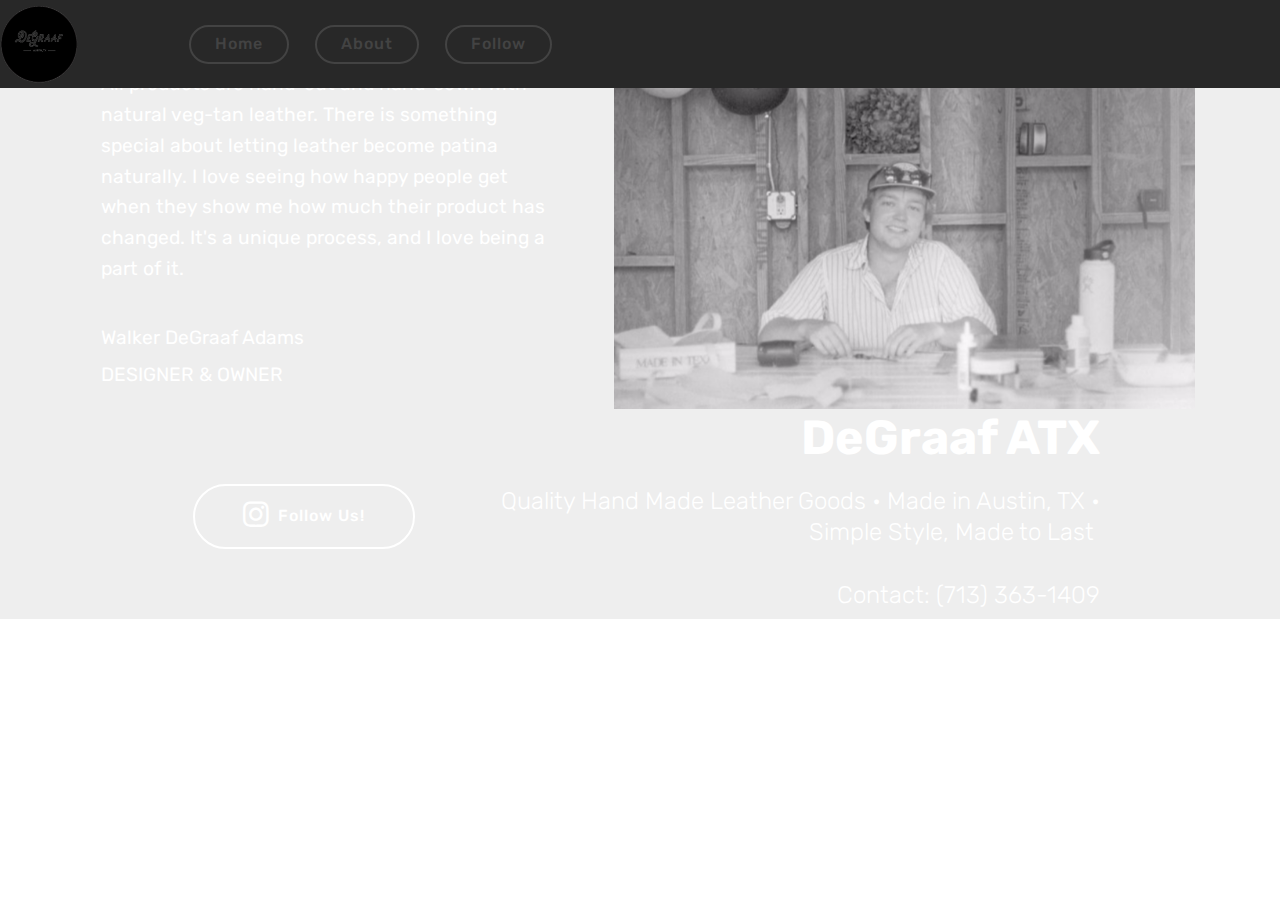
<file: page6.html>
<!DOCTYPE html>
<html >
<head>
  <!-- Site made with Mobirise Website Builder v4.8.1, https://mobirise.com -->
  <meta charset="UTF-8">
  <meta http-equiv="X-UA-Compatible" content="IE=edge">
  <meta name="generator" content="Mobirise v4.8.1, mobirise.com">
  <meta name="viewport" content="width=device-width, initial-scale=1, minimum-scale=1">
  <link rel="shortcut icon" href="assets/images/walker-150x150.png" type="image/x-icon">
  <meta name="description" content="Site Builder Description">
  <title>About Page&nbsp;</title>
  <link rel="stylesheet" href="assets/tether/tether.min.css">
  <link rel="stylesheet" href="assets/bootstrap/css/bootstrap.min.css">
  <link rel="stylesheet" href="assets/bootstrap/css/bootstrap-grid.min.css">
  <link rel="stylesheet" href="assets/bootstrap/css/bootstrap-reboot.min.css">
  <link rel="stylesheet" href="assets/dropdown/css/style.css">
  <link rel="stylesheet" href="assets/socicon/css/styles.css">
  <link rel="stylesheet" href="assets/theme/css/style.css">
  <link rel="stylesheet" href="assets/mobirise/css/mbr-additional.css" type="text/css">
  
  
  
</head>
<body>

<!-- Google Analytics -->
<!-- Global site tag (gtag.js) - Google Analytics -->
<script async src="https://www.googletagmanager.com/gtag/js?id=UA-123361873-1"></script>
<script>
  window.dataLayer = window.dataLayer || [];
  function gtag(){dataLayer.push(arguments);}
  gtag('js', new Date());

  gtag('config', 'UA-123361873-1');
</script>

<!-- /Google Analytics -->


  <section class="menu cid-qY50phvg6y" once="menu" id="menu2-1r">

    

    <nav class="navbar navbar-expand beta-menu navbar-dropdown align-items-center navbar-fixed-top navbar-toggleable-sm">
        <button class="navbar-toggler navbar-toggler-right" type="button" data-toggle="collapse" data-target="#navbarSupportedContent" aria-controls="navbarSupportedContent" aria-expanded="false" aria-label="Toggle navigation">
            <div class="hamburger">
                <span></span>
                <span></span>
                <span></span>
                <span></span>
            </div>
        </button>
        <div class="menu-logo">
            <div class="navbar-brand">
                <span class="navbar-logo">
                    <a href="https://www.instagram.com/degraaf_atx/?hl=en">
                        <img src="assets/images/walker-150x150.png" alt="Mobirise" title="" style="height: 4.9rem;">
                    </a>
                </span>
                
            </div>
        </div>
        <div class="collapse navbar-collapse" id="navbarSupportedContent">
            <ul class="navbar-nav nav-dropdown" data-app-modern-menu="true"><li class="nav-item dropdown">
                    <a class="nav-link link text-primary display-4" href="index.html" aria-expanded="false"></a>
                </li></ul>
            <div class="navbar-buttons mbr-section-btn"><a class="btn btn-sm btn-primary-outline display-4" href="index.html#header8-1q">Home</a> <a class="btn btn-sm btn-primary-outline display-4" href="page6.html#testimonials3-1s">About</a> <a class="btn btn-sm btn-primary-outline display-4" href="https://www.instagram.com/degraaf_atx/?hl=en">Follow</a></div>
        </div>
    </nav>
</section>

<section class="engine"><a href="https://mobiri.se/f">easy site creator</a></section><section class="testimonials3 cid-qY7ECHtQJ3" id="testimonials3-1s">

    

    

    <div class="container">
        <div class="media-container-row">
            <div class="media-content px-3 align-self-center mbr-white py-2">
                <p class="mbr-text testimonial-text mbr-fonts-style display-7">&nbsp;I wanted to make a business that made minimal high quality products that people were proud of.  All products are hand-cut and hand-sewn with natural veg-tan leather. There is something special about letting leather become patina naturally. I love seeing how happy people get when they show me how much their product has changed. It's a unique process, and I love being a part of it.&nbsp;</p>
                <p class="mbr-author-name pt-4 mb-2 mbr-fonts-style display-7">
                   Walker DeGraaf Adams&nbsp;</p>
                <p class="mbr-author-desc mbr-fonts-style display-7">DESIGNER &amp; OWNER</p>
            </div>

            <div class="mbr-figure pl-lg-5" style="width: 130%;">
              <img src="assets/images/2018-07-16-71-1162x807.jpg" alt="" title="">
            </div>
        </div>
    </div>
</section>

<section class="mbr-section info2 cid-qY7EK8NrYh" id="info2-1t">

    

    

    <div class="container">
        <div class="row main justify-content-center">
            <div class="media-container-column col-12 col-lg-3 col-md-4">
                <div class="mbr-section-btn align-left py-4"><a class="btn btn-white-outline display-4" href="https://www.instagram.com/degraaf_atx/?hl=en"><span class="socicon socicon-instagram mbr-iconfont mbr-iconfont-btn"></span>Follow Us!</a></div>
            </div>
            <div class="media-container-column title col-12 col-lg-7 col-md-6">
                <h2 class="align-right mbr-bold mbr-white pb-3 mbr-fonts-style display-2">
                    DeGraaf ATX</h2>
                <h3 class="mbr-section-subtitle align-right mbr-light mbr-white mbr-fonts-style display-5">Quality Hand Made Leather Goods • Made in Austin, TX • Simple        Style, Made to Last&nbsp;<br><br>Contact: (713) 363-1409</h3>
            </div>
        </div>
    </div>
</section>


  <script src="assets/web/assets/jquery/jquery.min.js"></script>
  <script src="assets/popper/popper.min.js"></script>
  <script src="assets/tether/tether.min.js"></script>
  <script src="assets/bootstrap/js/bootstrap.min.js"></script>
  <script src="assets/smoothscroll/smooth-scroll.js"></script>
  <script src="assets/dropdown/js/script.min.js"></script>
  <script src="assets/touchswipe/jquery.touch-swipe.min.js"></script>
  <script src="assets/theme/js/script.js"></script>
  
  
</body>
</html>
</file>
<file: assets/dropdown/css/style.css>
.navbar-dropdown {
  left: 0;
  padding: 0;
  position: absolute;
  right: 0;
  top: 0;
  transition: all 0.45s ease;
  z-index: 1030;
  background: #282828; }
  .navbar-dropdown .navbar-logo {
    margin-right: 0.8rem;
    transition: margin 0.3s ease-in-out;
    vertical-align: middle; }
    .navbar-dropdown .navbar-logo img {
      height: 3.125rem;
      transition: all 0.3s ease-in-out; }
    .navbar-dropdown .navbar-logo.mbr-iconfont {
      font-size: 3.125rem;
      line-height: 3.125rem; }
  .navbar-dropdown .navbar-caption {
    font-weight: 700;
    white-space: normal;
    vertical-align: -4px;
    line-height: 3.125rem !important; }
    .navbar-dropdown .navbar-caption, .navbar-dropdown .navbar-caption:hover {
      color: inherit;
      text-decoration: none; }
  .navbar-dropdown .mbr-iconfont + .navbar-caption {
    vertical-align: -1px; }
  .navbar-dropdown.navbar-fixed-top {
    position: fixed; }
  .navbar-dropdown .navbar-brand span {
    vertical-align: -4px; }
  .navbar-dropdown.bg-color.transparent {
    background: none; }
  .navbar-dropdown.navbar-short .navbar-brand {
    padding: 0.625rem 0; }
    .navbar-dropdown.navbar-short .navbar-brand span {
      vertical-align: -1px; }
  .navbar-dropdown.navbar-short .navbar-caption {
    line-height: 2.375rem !important;
    vertical-align: -2px; }
  .navbar-dropdown.navbar-short .navbar-logo {
    margin-right: 0.5rem; }
    .navbar-dropdown.navbar-short .navbar-logo img {
      height: 2.375rem; }
    .navbar-dropdown.navbar-short .navbar-logo.mbr-iconfont {
      font-size: 2.375rem;
      line-height: 2.375rem; }
  .navbar-dropdown.navbar-short .mbr-table-cell {
    height: 3.625rem; }
  .navbar-dropdown .navbar-close {
    left: 0.6875rem;
    position: fixed;
    top: 0.75rem;
    z-index: 1000; }
  .navbar-dropdown .hamburger-icon {
    content: "";
    display: inline-block;
    vertical-align: middle;
    width: 16px;
    -webkit-box-shadow: 0 -6px 0 1px #282828,0 0 0 1px #282828,0 6px 0 1px #282828;
    -moz-box-shadow: 0 -6px 0 1px #282828,0 0 0 1px #282828,0 6px 0 1px #282828;
    box-shadow: 0 -6px 0 1px #282828,0 0 0 1px #282828,0 6px 0 1px #282828; }

.dropdown-menu .dropdown-toggle[data-toggle="dropdown-submenu"]::after {
  border-bottom: 0.35em solid transparent;
  border-left: 0.35em solid;
  border-right: 0;
  border-top: 0.35em solid transparent;
  margin-left: 0.3rem; }

.dropdown-menu .dropdown-item:focus {
  outline: 0; }

.nav-dropdown {
  font-size: 0.75rem;
  font-weight: 500;
  height: auto !important; }
  .nav-dropdown .nav-btn {
    padding-left: 1rem; }
  .nav-dropdown .link {
    margin: .667em 1.667em;
    font-weight: 500;
    padding: 0;
    transition: color .2s ease-in-out; }
    .nav-dropdown .link.dropdown-toggle {
      margin-right: 2.583em; }
      .nav-dropdown .link.dropdown-toggle::after {
        margin-left: .25rem;
        border-top: 0.35em solid;
        border-right: 0.35em solid transparent;
        border-left: 0.35em solid transparent;
        border-bottom: 0; }
      .nav-dropdown .link.dropdown-toggle[aria-expanded="true"] {
        margin: 0;
        padding: 0.667em 3.263em  0.667em 1.667em; }
  .nav-dropdown .link::after,
  .nav-dropdown .dropdown-item::after {
    color: inherit; }
  .nav-dropdown .btn {
    font-size: 0.75rem;
    font-weight: 700;
    letter-spacing: 0;
    margin-bottom: 0;
    padding-left: 1.25rem;
    padding-right: 1.25rem; }
  .nav-dropdown .dropdown-menu {
    border-radius: 0;
    border: 0;
    left: 0;
    margin: 0;
    padding-bottom: 1.25rem;
    padding-top: 1.25rem;
    position: relative; }
  .nav-dropdown .dropdown-submenu {
    margin-left: 0.125rem;
    top: 0; }
  .nav-dropdown .dropdown-item {
    font-weight: 500;
    line-height: 2;
    padding: 0.3846em 4.615em 0.3846em 1.5385em;
    position: relative;
    transition: color .2s ease-in-out, background-color .2s ease-in-out; }
    .nav-dropdown .dropdown-item::after {
      margin-top: -0.3077em;
      position: absolute;
      right: 1.1538em;
      top: 50%; }
    .nav-dropdown .dropdown-item:focus, .nav-dropdown .dropdown-item:hover {
      background: none; }

@media (max-width: 767px) {
  .nav-dropdown.navbar-toggleable-sm {
    bottom: 0;
    display: none;
    left: 0;
    overflow-x: hidden;
    position: fixed;
    top: 0;
    transform: translateX(-100%);
    -ms-transform: translateX(-100%);
    -webkit-transform: translateX(-100%);
    width: 18.75rem;
    z-index: 999; } }
.nav-dropdown.navbar-toggleable-xl {
  bottom: 0;
  display: none;
  left: 0;
  overflow-x: hidden;
  position: fixed;
  top: 0;
  transform: translateX(-100%);
  -ms-transform: translateX(-100%);
  -webkit-transform: translateX(-100%);
  width: 18.75rem;
  z-index: 999; }

.nav-dropdown-sm {
  display: block !important;
  overflow-x: hidden;
  overflow: auto;
  padding-top: 3.875rem; }
  .nav-dropdown-sm::after {
    content: "";
    display: block;
    height: 3rem;
    width: 100%; }
  .nav-dropdown-sm.collapse.in ~ .navbar-close {
    display: block !important; }
  .nav-dropdown-sm.collapsing, .nav-dropdown-sm.collapse.in {
    transform: translateX(0);
    -ms-transform: translateX(0);
    -webkit-transform: translateX(0);
    transition: all 0.25s ease-out;
    -webkit-transition: all 0.25s ease-out;
    background: #282828; }
  .nav-dropdown-sm.collapsing[aria-expanded="false"] {
    transform: translateX(-100%);
    -ms-transform: translateX(-100%);
    -webkit-transform: translateX(-100%); }
  .nav-dropdown-sm .nav-item {
    display: block;
    margin-left: 0 !important;
    padding-left: 0; }
  .nav-dropdown-sm .link,
  .nav-dropdown-sm .dropdown-item {
    border-top: 1px dotted rgba(255, 255, 255, 0.1);
    font-size: 0.8125rem;
    line-height: 1.6;
    margin: 0 !important;
    padding: 0.875rem 2.4rem 0.875rem 1.5625rem !important;
    position: relative;
    white-space: normal; }
    .nav-dropdown-sm .link:focus, .nav-dropdown-sm .link:hover,
    .nav-dropdown-sm .dropdown-item:focus,
    .nav-dropdown-sm .dropdown-item:hover {
      background: rgba(0, 0, 0, 0.2) !important;
      color: #c0a375; }
  .nav-dropdown-sm .nav-btn {
    position: relative;
    padding: 1.5625rem 1.5625rem 0 1.5625rem; }
    .nav-dropdown-sm .nav-btn::before {
      border-top: 1px dotted rgba(255, 255, 255, 0.1);
      content: "";
      left: 0;
      position: absolute;
      top: 0;
      width: 100%; }
    .nav-dropdown-sm .nav-btn + .nav-btn {
      padding-top: 0.625rem; }
      .nav-dropdown-sm .nav-btn + .nav-btn::before {
        display: none; }
  .nav-dropdown-sm .btn {
    padding: 0.625rem 0; }
  .nav-dropdown-sm .dropdown-toggle[data-toggle="dropdown-submenu"]::after {
    margin-left: .25rem;
    border-top: 0.35em solid;
    border-right: 0.35em solid transparent;
    border-left: 0.35em solid transparent;
    border-bottom: 0; }
  .nav-dropdown-sm .dropdown-toggle[data-toggle="dropdown-submenu"][aria-expanded="true"]::after {
    border-top: 0;
    border-right: 0.35em solid transparent;
    border-left: 0.35em solid transparent;
    border-bottom: 0.35em solid; }
  .nav-dropdown-sm .dropdown-menu {
    margin: 0;
    padding: 0;
    position: relative;
    top: 0;
    left: 0;
    width: 100%;
    border: 0;
    float: none;
    border-radius: 0;
    background: none; }
  .nav-dropdown-sm .dropdown-submenu {
    left: 100%;
    margin-left: 0.125rem;
    margin-top: -1.25rem;
    top: 0; }

.navbar-toggleable-sm .nav-dropdown .dropdown-menu {
  position: absolute; }

.navbar-toggleable-sm .nav-dropdown .dropdown-submenu {
  left: 100%;
  margin-left: 0.125rem;
  margin-top: -1.25rem;
  top: 0; }

.navbar-toggleable-sm.opened .nav-dropdown .dropdown-menu {
  position: relative; }

.navbar-toggleable-sm.opened .nav-dropdown .dropdown-submenu {
  left: 0;
  margin-left: 00rem;
  margin-top: 0rem;
  top: 0; }

.is-builder .nav-dropdown.collapsing {
  transition: none !important; }

/*# sourceMappingURL=style.css.map */
</file>
<file: assets/socicon/css/styles.css>
@charset "UTF-8";

@font-face {
  font-family: "socicon";
  src:url("../fonts/socicon.eot");
  src:url("../fonts/socicon.eot?#iefix") format("embedded-opentype"),
    url("../fonts/socicon.woff") format("woff"),
    url("../fonts/socicon.ttf") format("truetype"),
    url("../fonts/socicon.svg#socicon") format("svg");
  font-weight: normal;
  font-style: normal;

}

[data-icon]:before {
  font-family: "socicon" !important;
  content: attr(data-icon);
  font-style: normal !important;
  font-weight: normal !important;
  font-variant: normal !important;
  text-transform: none !important;
  speak: none;
  line-height: 1;
  -webkit-font-smoothing: antialiased;
  -moz-osx-font-smoothing: grayscale;
}

[class^="socicon-"]:before,
[class*=" socicon-"]:before {
  font-family: "socicon" !important;
  font-style: normal !important;
  font-weight: normal !important;
  font-variant: normal !important;
  text-transform: none !important;
  speak: none;
  line-height: 1;
  -webkit-font-smoothing: antialiased;
  -moz-osx-font-smoothing: grayscale;
}

.socicon-modelmayhem:before {
  content: "\e000";
}
.socicon-mixcloud:before {
  content: "\e001";
}
.socicon-drupal:before {
  content: "\e002";
}
.socicon-swarm:before {
  content: "\e003";
}
.socicon-istock:before {
  content: "\e004";
}
.socicon-yammer:before {
  content: "\e005";
}
.socicon-ello:before {
  content: "\e006";
}
.socicon-stackoverflow:before {
  content: "\e007";
}
.socicon-persona:before {
  content: "\e008";
}
.socicon-triplej:before {
  content: "\e009";
}
.socicon-houzz:before {
  content: "\e00a";
}
.socicon-rss:before {
  content: "\e00b";
}
.socicon-paypal:before {
  content: "\e00c";
}
.socicon-odnoklassniki:before {
  content: "\e00d";
}
.socicon-airbnb:before {
  content: "\e00e";
}
.socicon-periscope:before {
  content: "\e00f";
}
.socicon-outlook:before {
  content: "\e010";
}
.socicon-coderwall:before {
  content: "\e011";
}
.socicon-tripadvisor:before {
  content: "\e012";
}
.socicon-appnet:before {
  content: "\e013";
}
.socicon-goodreads:before {
  content: "\e014";
}
.socicon-tripit:before {
  content: "\e015";
}
.socicon-lanyrd:before {
  content: "\e016";
}
.socicon-slideshare:before {
  content: "\e017";
}
.socicon-buffer:before {
  content: "\e018";
}
.socicon-disqus:before {
  content: "\e019";
}
.socicon-vkontakte:before {
  content: "\e01a";
}
.socicon-whatsapp:before {
  content: "\e01b";
}
.socicon-patreon:before {
  content: "\e01c";
}
.socicon-storehouse:before {
  content: "\e01d";
}
.socicon-pocket:before {
  content: "\e01e";
}
.socicon-mail:before {
  content: "\e01f";
}
.socicon-blogger:before {
  content: "\e020";
}
.socicon-technorati:before {
  content: "\e021";
}
.socicon-reddit:before {
  content: "\e022";
}
.socicon-dribbble:before {
  content: "\e023";
}
.socicon-stumbleupon:before {
  content: "\e024";
}
.socicon-digg:before {
  content: "\e025";
}
.socicon-envato:before {
  content: "\e026";
}
.socicon-behance:before {
  content: "\e027";
}
.socicon-delicious:before {
  content: "\e028";
}
.socicon-deviantart:before {
  content: "\e029";
}
.socicon-forrst:before {
  content: "\e02a";
}
.socicon-play:before {
  content: "\e02b";
}
.socicon-zerply:before {
  content: "\e02c";
}
.socicon-wikipedia:before {
  content: "\e02d";
}
.socicon-apple:before {
  content: "\e02e";
}
.socicon-flattr:before {
  content: "\e02f";
}
.socicon-github:before {
  content: "\e030";
}
.socicon-renren:before {
  content: "\e031";
}
.socicon-friendfeed:before {
  content: "\e032";
}
.socicon-newsvine:before {
  content: "\e033";
}
.socicon-identica:before {
  content: "\e034";
}
.socicon-bebo:before {
  content: "\e035";
}
.socicon-zynga:before {
  content: "\e036";
}
.socicon-steam:before {
  content: "\e037";
}
.socicon-xbox:before {
  content: "\e038";
}
.socicon-windows:before {
  content: "\e039";
}
.socicon-qq:before {
  content: "\e03a";
}
.socicon-douban:before {
  content: "\e03b";
}
.socicon-meetup:before {
  content: "\e03c";
}
.socicon-playstation:before {
  content: "\e03d";
}
.socicon-android:before {
  content: "\e03e";
}
.socicon-snapchat:before {
  content: "\e03f";
}
.socicon-twitter:before {
  content: "\e040";
}
.socicon-facebook:before {
  content: "\e041";
}
.socicon-googleplus:before {
  content: "\e042";
}
.socicon-pinterest:before {
  content: "\e043";
}
.socicon-foursquare:before {
  content: "\e044";
}
.socicon-yahoo:before {
  content: "\e045";
}
.socicon-skype:before {
  content: "\e046";
}
.socicon-yelp:before {
  content: "\e047";
}
.socicon-feedburner:before {
  content: "\e048";
}
.socicon-linkedin:before {
  content: "\e049";
}
.socicon-viadeo:before {
  content: "\e04a";
}
.socicon-xing:before {
  content: "\e04b";
}
.socicon-myspace:before {
  content: "\e04c";
}
.socicon-soundcloud:before {
  content: "\e04d";
}
.socicon-spotify:before {
  content: "\e04e";
}
.socicon-grooveshark:before {
  content: "\e04f";
}
.socicon-lastfm:before {
  content: "\e050";
}
.socicon-youtube:before {
  content: "\e051";
}
.socicon-vimeo:before {
  content: "\e052";
}
.socicon-dailymotion:before {
  content: "\e053";
}
.socicon-vine:before {
  content: "\e054";
}
.socicon-flickr:before {
  content: "\e055";
}
.socicon-500px:before {
  content: "\e056";
}
.socicon-wordpress:before {
  content: "\e058";
}
.socicon-tumblr:before {
  content: "\e059";
}
.socicon-twitch:before {
  content: "\e05a";
}
.socicon-8tracks:before {
  content: "\e05b";
}
.socicon-amazon:before {
  content: "\e05c";
}
.socicon-icq:before {
  content: "\e05d";
}
.socicon-smugmug:before {
  content: "\e05e";
}
.socicon-ravelry:before {
  content: "\e05f";
}
.socicon-weibo:before {
  content: "\e060";
}
.socicon-baidu:before {
  content: "\e061";
}
.socicon-angellist:before {
  content: "\e062";
}
.socicon-ebay:before {
  content: "\e063";
}
.socicon-imdb:before {
  content: "\e064";
}
.socicon-stayfriends:before {
  content: "\e065";
}
.socicon-residentadvisor:before {
  content: "\e066";
}
.socicon-google:before {
  content: "\e067";
}
.socicon-yandex:before {
  content: "\e068";
}
.socicon-sharethis:before {
  content: "\e069";
}
.socicon-bandcamp:before {
  content: "\e06a";
}
.socicon-itunes:before {
  content: "\e06b";
}
.socicon-deezer:before {
  content: "\e06c";
}
.socicon-telegram:before {
  content: "\e06e";
}
.socicon-openid:before {
  content: "\e06f";
}
.socicon-amplement:before {
  content: "\e070";
}
.socicon-viber:before {
  content: "\e071";
}
.socicon-zomato:before {
  content: "\e072";
}
.socicon-draugiem:before {
  content: "\e074";
}
.socicon-endomodo:before {
  content: "\e075";
}
.socicon-filmweb:before {
  content: "\e076";
}
.socicon-stackexchange:before {
  content: "\e077";
}
.socicon-wykop:before {
  content: "\e078";
}
.socicon-teamspeak:before {
  content: "\e079";
}
.socicon-teamviewer:before {
  content: "\e07a";
}
.socicon-ventrilo:before {
  content: "\e07b";
}
.socicon-younow:before {
  content: "\e07c";
}
.socicon-raidcall:before {
  content: "\e07d";
}
.socicon-mumble:before {
  content: "\e07e";
}
.socicon-medium:before {
  content: "\e06d";
}
.socicon-bebee:before {
  content: "\e07f";
}
.socicon-hitbox:before {
  content: "\e080";
}
.socicon-reverbnation:before {
  content: "\e081";
}
.socicon-formulr:before {
  content: "\e082";
}
.socicon-instagram:before {
  content: "\e057";
}
.socicon-battlenet:before {
  content: "\e083";
}
.socicon-chrome:before {
  content: "\e084";
}
.socicon-discord:before {
  content: "\e086";
}
.socicon-issuu:before {
  content: "\e087";
}
.socicon-macos:before {
  content: "\e088";
}
.socicon-firefox:before {
  content: "\e089";
}
.socicon-opera:before {
  content: "\e08d";
}
.socicon-keybase:before {
  content: "\e090";
}
.socicon-alliance:before {
  content: "\e091";
}
.socicon-livejournal:before {
  content: "\e092";
}
.socicon-googlephotos:before {
  content: "\e093";
}
.socicon-horde:before {
  content: "\e094";
}
.socicon-etsy:before {
  content: "\e095";
}
.socicon-zapier:before {
  content: "\e096";
}
.socicon-google-scholar:before {
  content: "\e097";
}
.socicon-researchgate:before {
  content: "\e098";
}
.socicon-wechat:before {
  content: "\e099";
}
.socicon-strava:before {
  content: "\e09a";
}
.socicon-line:before {
  content: "\e09b";
}
.socicon-lyft:before {
  content: "\e09c";
}
.socicon-uber:before {
  content: "\e09d";
}
.socicon-songkick:before {
  content: "\e09e";
}
.socicon-viewbug:before {
  content: "\e09f";
}
.socicon-googlegroups:before {
  content: "\e0a0";
}
.socicon-quora:before {
  content: "\e073";
}
.socicon-diablo:before {
  content: "\e085";
}
.socicon-blizzard:before {
  content: "\e0a1";
}
.socicon-hearthstone:before {
  content: "\e08b";
}
.socicon-heroes:before {
  content: "\e08a";
}
.socicon-overwatch:before {
  content: "\e08c";
}
.socicon-warcraft:before {
  content: "\e08e";
}
.socicon-starcraft:before {
  content: "\e08f";
}
.socicon-beam:before {
  content: "\e0a2";
}
.socicon-curse:before {
  content: "\e0a3";
}
.socicon-player:before {
  content: "\e0a4";
}
.socicon-streamjar:before {
  content: "\e0a5";
}
.socicon-nintendo:before {
  content: "\e0a6";
}
.socicon-hellocoton:before {
  content: "\e0a7";
}
</file>
<file: assets/theme/css/style.css>
/*!
 * Mobirise v4 theme (https://mobirise.com/)
 * Copyright 2017 Mobirise
 */
section {
  background-color: #eeeeee; }

section,
.container,
.container-fluid {
  position: relative;
  word-wrap: break-word; }

a.mbr-iconfont:hover {
  text-decoration: none; }

.article .lead p, .article .lead ul, .article .lead ol, .article .lead pre, .article .lead blockquote {
  margin-bottom: 0; }

a {
  font-style: normal;
  font-weight: 400;
  cursor: pointer; }
  a, a:hover {
    text-decoration: none; }

figure {
  margin-bottom: 0; }

body {
  color: #232323; }

h1, h2, h3, h4, h5, h6,
.h1, .h2, .h3, .h4, .h5, .h6,
.display-1, .display-2, .display-3, .display-4 {
  line-height: 1;
  word-break: break-word;
  word-wrap: break-word; }

b, strong {
  font-weight: bold; }

blockquote {
  padding: 10px 0 10px 20px;
  position: relative;
  border-left: 2px solid;
  border-color: #ff3366; }

input:-webkit-autofill, input:-webkit-autofill:hover, input:-webkit-autofill:focus, input:-webkit-autofill:active {
  transition-delay: 9999s;
  transition-property: background-color, color; }

textarea[type="hidden"] {
  display: none; }

body {
  position: relative; }

section {
  background-position: 50% 50%;
  background-repeat: no-repeat;
  background-size: cover; }
  section .mbr-background-video,
  section .mbr-background-video-preview {
    position: absolute;
    bottom: 0;
    left: 0;
    right: 0;
    top: 0; }

.hidden {
  visibility: hidden; }

.mbr-z-index20 {
  z-index: 20; }

/*! Base colors */
.mbr-white {
  color: #ffffff; }

.mbr-black {
  color: #000000; }

.mbr-bg-white {
  background-color: #ffffff; }

.mbr-bg-black {
  background-color: #000000; }

/*! Text-aligns */
.align-left {
  text-align: left; }

.align-center {
  text-align: center; }

.align-right {
  text-align: right; }

@media (max-width: 767px) {
  .align-left, .align-center, .align-right, .mbr-section-btn, .mbr-section-title {
    text-align: center; } }
/*! Font-weight  */
.mbr-light {
  font-weight: 300; }

.mbr-regular {
  font-weight: 400; }

.mbr-semibold {
  font-weight: 500; }

.mbr-bold {
  font-weight: 700; }

/*! Media  */
.media-size-item {
  -webkit-flex: 1 1 auto;
  -moz-flex: 1 1 auto;
  -ms-flex: 1 1 auto;
  -o-flex: 1 1 auto;
  flex: 1 1 auto; }

.media-content {
  -webkit-flex-basis: 100%;
  flex-basis: 100%; }

.media-container-row {
  display: -ms-flexbox;
  display: -webkit-flex;
  display: flex;
  -webkit-flex-direction: row;
  -ms-flex-direction: row;
  flex-direction: row;
  -webkit-flex-wrap: wrap;
  -ms-flex-wrap: wrap;
  flex-wrap: wrap;
  -webkit-justify-content: center;
  -ms-flex-pack: center;
  justify-content: center;
  -webkit-align-content: center;
  -ms-flex-line-pack: center;
  align-content: center;
  -webkit-align-items: start;
  -ms-flex-align: start;
  align-items: start; }
  .media-container-row .media-size-item {
    width: 400px; }

.media-container-column {
  display: -ms-flexbox;
  display: -webkit-flex;
  display: flex;
  -webkit-flex-direction: column;
  -ms-flex-direction: column;
  flex-direction: column;
  -webkit-flex-wrap: wrap;
  -ms-flex-wrap: wrap;
  flex-wrap: wrap;
  -webkit-justify-content: center;
  -ms-flex-pack: center;
  justify-content: center;
  -webkit-align-content: center;
  -ms-flex-line-pack: center;
  align-content: center;
  -webkit-align-items: stretch;
  -ms-flex-align: stretch;
  align-items: stretch; }
  .media-container-column > * {
    width: 100%; }

@media (min-width: 992px) {
  .media-container-row {
    -webkit-flex-wrap: nowrap;
    -ms-flex-wrap: nowrap;
    flex-wrap: nowrap; } }
figure {
  overflow: hidden; }

figure[mbr-media-size] {
  transition: width 0.1s; }

.mbr-figure img, .mbr-figure iframe {
  display: block;
  width: 100%; }

.card {
  background-color: transparent;
  border: none; }

.card-img {
  text-align: center;
  flex-shrink: 0; }

.media {
  max-width: 100%;
  margin: 0 auto; }

.mbr-figure {
  -ms-flex-item-align: center;
  -ms-grid-row-align: center;
  -webkit-align-self: center;
  align-self: center; }

.media-container > div {
  max-width: 100%; }

.mbr-figure img, .card-img img {
  width: 100%; }

@media (max-width: 991px) {
  .media-size-item {
    width: auto !important; }

  .media {
    width: auto; }

  .mbr-figure {
    width: 100% !important; } }
/*! Buttons */
.mbr-section-btn {
  margin-left: -.25rem;
  margin-right: -.25rem;
  font-size: 0; }

nav .mbr-section-btn {
  margin-left: 0rem;
  margin-right: 0rem; }

/*! Btn icon margin */
.btn .mbr-iconfont, .btn.btn-sm .mbr-iconfont {
  cursor: pointer;
  margin-right: 0.5rem; }

.btn.btn-md .mbr-iconfont, .btn.btn-md .mbr-iconfont {
  margin-right: 0.8rem; }

.mbr-regular {
  font-weight: 400; }

.mbr-semibold {
  font-weight: 500; }

.mbr-bold {
  font-weight: 700; }

[type="submit"] {
  -webkit-appearance: none; }

/*! Full-screen */
.mbr-fullscreen .mbr-overlay {
  min-height: 100vh; }

.mbr-fullscreen {
  display: flex;
  display: -webkit-flex;
  display: -moz-flex;
  display: -ms-flex;
  display: -o-flex;
  align-items: center;
  -webkit-align-items: center;
  min-height: 100vh;
  padding-top: 3rem;
  padding-bottom: 3rem; }

/*! Map */
.map {
  height: 25rem;
  position: relative; }
  .map iframe {
    width: 100%;
    height: 100%; }

/* Form */
.form-asterisk {
  font-family: initial;
  position: absolute;
  top: -2px;
  font-weight: normal; }

/*! Scroll to top arrow */
.mbr-arrow-up {
  bottom: 25px;
  right: 90px;
  position: fixed;
  text-align: right;
  z-index: 5000;
  color: #ffffff;
  font-size: 32px;
  transform: rotate(180deg);
  -webkit-transform: rotate(180deg); }

.mbr-arrow-up a {
  background: rgba(0, 0, 0, 0.2);
  border-radius: 3px;
  color: #fff;
  display: inline-block;
  height: 60px;
  width: 60px;
  outline-style: none !important;
  position: relative;
  text-decoration: none;
  transition: all .3s ease-in-out;
  cursor: pointer;
  text-align: center; }
  .mbr-arrow-up a:hover {
    background-color: rgba(0, 0, 0, 0.4); }
  .mbr-arrow-up a i {
    line-height: 60px; }

.mbr-arrow-up-icon {
  display: block;
  color: #fff; }

.mbr-arrow-up-icon::before {
  content: "\203a";
  display: inline-block;
  font-family: serif;
  font-size: 32px;
  line-height: 1;
  font-style: normal;
  position: relative;
  top: 6px;
  left: -4px;
  -webkit-transform: rotate(-90deg);
  transform: rotate(-90deg); }

/*! Arrow Down */
.mbr-arrow {
  position: absolute;
  bottom: 45px;
  left: 50%;
  width: 60px;
  height: 60px;
  cursor: pointer;
  background-color: rgba(80, 80, 80, 0.5);
  border-radius: 50%;
  -webkit-transform: translateX(-50%);
  transform: translateX(-50%); }
  .mbr-arrow > a {
    display: inline-block;
    text-decoration: none;
    outline-style: none;
    -webkit-animation: arrowdown 1.7s ease-in-out infinite;
    animation: arrowdown 1.7s ease-in-out infinite; }
    .mbr-arrow > a > i {
      position: absolute;
      top: -2px;
      left: 15px;
      font-size: 2rem; }

@keyframes arrowdown {
  0% {
    transform: translateY(0px);
    -webkit-transform: translateY(0px); }
  50% {
    transform: translateY(-5px);
    -webkit-transform: translateY(-5px); }
  100% {
    transform: translateY(0px);
    -webkit-transform: translateY(0px); } }
@-webkit-keyframes arrowdown {
  0% {
    transform: translateY(0px);
    -webkit-transform: translateY(0px); }
  50% {
    transform: translateY(-5px);
    -webkit-transform: translateY(-5px); }
  100% {
    transform: translateY(0px);
    -webkit-transform: translateY(0px); } }
@media (max-width: 500px) {
  .mbr-arrow-up {
    left: 50%;
    right: auto;
    transform: translateX(-50%) rotate(180deg);
    -webkit-transform: translateX(-50%) rotate(180deg); } }
/*Gradients animation*/
@keyframes gradient-animation {
  from {
    background-position: 0% 100%;
    animation-timing-function: ease-in-out; }
  to {
    background-position: 100% 0%;
    animation-timing-function: ease-in-out; } }
@-webkit-keyframes gradient-animation {
  from {
    background-position: 0% 100%;
    animation-timing-function: ease-in-out; }
  to {
    background-position: 100% 0%;
    animation-timing-function: ease-in-out; } }
.bg-gradient {
  background-size: 200% 200%;
  animation: gradient-animation 5s infinite alternate;
  -webkit-animation: gradient-animation 5s infinite alternate; }

.menu .navbar-brand {
  display: -webkit-flex; }
  .menu .navbar-brand span {
    display: flex;
    display: -webkit-flex; }
  .menu .navbar-brand .navbar-caption-wrap {
    display: -webkit-flex; }
  .menu .navbar-brand .navbar-logo img {
    display: -webkit-flex; }
@media (min-width: 768px) and (max-width: 991px) {
  .menu .navbar-toggleable-sm .navbar-nav {
    display: -webkit-box;
    display: -webkit-flex;
    display: -ms-flexbox; } }
@media (min-width: 992px) {
  .menu .navbar-nav.nav-dropdown {
    display: -webkit-flex; }
  .menu .navbar-toggleable-sm .navbar-collapse {
    display: -webkit-flex !important; } }

/*# sourceMappingURL=style.css.map */
.engine {
	position: absolute;
	text-indent: -2400px;
	text-align: center;
	padding: 0;
	top: 0;
	left: -2400px;
}
</file>
<file: assets/mobirise/css/mbr-additional.css>
@import url(https://fonts.googleapis.com/css?family=Rubik:300,300i,400,400i,500,500i,700,700i,900,900i);





body {
  font-style: normal;
  line-height: 1.5;
}
.mbr-section-title {
  font-style: normal;
  line-height: 1.2;
}
.mbr-section-subtitle {
  line-height: 1.3;
}
.mbr-text {
  font-style: normal;
  line-height: 1.6;
}
.display-1 {
  font-family: 'Rubik', sans-serif;
  font-size: 4.25rem;
}
.display-1 > .mbr-iconfont {
  font-size: 6.8rem;
}
.display-2 {
  font-family: 'Rubik', sans-serif;
  font-size: 3rem;
}
.display-2 > .mbr-iconfont {
  font-size: 4.8rem;
}
.display-4 {
  font-family: 'Rubik', sans-serif;
  font-size: 1rem;
}
.display-4 > .mbr-iconfont {
  font-size: 1.6rem;
}
.display-5 {
  font-family: 'Rubik', sans-serif;
  font-size: 1.5rem;
}
.display-5 > .mbr-iconfont {
  font-size: 2.4rem;
}
.display-7 {
  font-family: 'Rubik', sans-serif;
  font-size: 1.2rem;
}
.display-7 > .mbr-iconfont {
  font-size: 1.92rem;
}
/* ---- Fluid typography for mobile devices ---- */
/* 1.4 - font scale ratio ( bootstrap == 1.42857 ) */
/* 100vw - current viewport width */
/* (48 - 20)  48 == 48rem == 768px, 20 == 20rem == 320px(minimal supported viewport) */
/* 0.65 - min scale variable, may vary */
@media (max-width: 768px) {
  .display-1 {
    font-size: 3.4rem;
    font-size: calc( 2.1374999999999997rem + (4.25 - 2.1374999999999997) * ((100vw - 20rem) / (48 - 20)));
    line-height: calc( 1.4 * (2.1374999999999997rem + (4.25 - 2.1374999999999997) * ((100vw - 20rem) / (48 - 20))));
  }
  .display-2 {
    font-size: 2.4rem;
    font-size: calc( 1.7rem + (3 - 1.7) * ((100vw - 20rem) / (48 - 20)));
    line-height: calc( 1.4 * (1.7rem + (3 - 1.7) * ((100vw - 20rem) / (48 - 20))));
  }
  .display-4 {
    font-size: 0.8rem;
    font-size: calc( 1rem + (1 - 1) * ((100vw - 20rem) / (48 - 20)));
    line-height: calc( 1.4 * (1rem + (1 - 1) * ((100vw - 20rem) / (48 - 20))));
  }
  .display-5 {
    font-size: 1.2rem;
    font-size: calc( 1.175rem + (1.5 - 1.175) * ((100vw - 20rem) / (48 - 20)));
    line-height: calc( 1.4 * (1.175rem + (1.5 - 1.175) * ((100vw - 20rem) / (48 - 20))));
  }
}
/* Buttons */
.btn {
  font-weight: 500;
  border-width: 2px;
  font-style: normal;
  letter-spacing: 1px;
  margin: .4rem .8rem;
  white-space: normal;
  -webkit-transition: all 0.3s ease-in-out;
  -moz-transition: all 0.3s ease-in-out;
  transition: all 0.3s ease-in-out;
  display: inline-flex;
  align-items: center;
  justify-content: center;
  word-break: break-word;
  -webkit-align-items: center;
  -webkit-justify-content: center;
  display: -webkit-inline-flex;
  padding: 1rem 3rem;
  border-radius: 3px;
}
.btn-sm {
  font-weight: 500;
  letter-spacing: 1px;
  -webkit-transition: all 0.3s ease-in-out;
  -moz-transition: all 0.3s ease-in-out;
  transition: all 0.3s ease-in-out;
  padding: 0.6rem 1.5rem;
  border-radius: 3px;
}
.btn-md {
  font-weight: 500;
  letter-spacing: 1px;
  margin: .4rem .8rem !important;
  -webkit-transition: all 0.3s ease-in-out;
  -moz-transition: all 0.3s ease-in-out;
  transition: all 0.3s ease-in-out;
  padding: 1rem 3rem;
  border-radius: 3px;
}
.btn-lg {
  font-weight: 500;
  letter-spacing: 1px;
  margin: .4rem .8rem !important;
  -webkit-transition: all 0.3s ease-in-out;
  -moz-transition: all 0.3s ease-in-out;
  transition: all 0.3s ease-in-out;
  padding: 1.2rem 3.2rem;
  border-radius: 3px;
}
.bg-primary {
  background-color: #767676 !important;
}
.bg-success {
  background-color: #f7ed4a !important;
}
.bg-info {
  background-color: #82786e !important;
}
.bg-warning {
  background-color: #879a9f !important;
}
.bg-danger {
  background-color: #b1a374 !important;
}
.btn-primary,
.btn-primary:active {
  background-color: #767676 !important;
  border-color: #767676 !important;
  color: #ffffff !important;
}
.btn-primary:hover,
.btn-primary:focus,
.btn-primary.focus,
.btn-primary.active {
  color: #ffffff !important;
  background-color: #505050 !important;
  border-color: #505050 !important;
}
.btn-primary.disabled,
.btn-primary:disabled {
  color: #ffffff !important;
  background-color: #505050 !important;
  border-color: #505050 !important;
}
.btn-secondary,
.btn-secondary:active {
  background-color: #ff3366 !important;
  border-color: #ff3366 !important;
  color: #ffffff !important;
}
.btn-secondary:hover,
.btn-secondary:focus,
.btn-secondary.focus,
.btn-secondary.active {
  color: #ffffff !important;
  background-color: #e50039 !important;
  border-color: #e50039 !important;
}
.btn-secondary.disabled,
.btn-secondary:disabled {
  color: #ffffff !important;
  background-color: #e50039 !important;
  border-color: #e50039 !important;
}
.btn-info,
.btn-info:active {
  background-color: #82786e !important;
  border-color: #82786e !important;
  color: #ffffff !important;
}
.btn-info:hover,
.btn-info:focus,
.btn-info.focus,
.btn-info.active {
  color: #ffffff !important;
  background-color: #59524b !important;
  border-color: #59524b !important;
}
.btn-info.disabled,
.btn-info:disabled {
  color: #ffffff !important;
  background-color: #59524b !important;
  border-color: #59524b !important;
}
.btn-success,
.btn-success:active {
  background-color: #f7ed4a !important;
  border-color: #f7ed4a !important;
  color: #3f3c03 !important;
}
.btn-success:hover,
.btn-success:focus,
.btn-success.focus,
.btn-success.active {
  color: #3f3c03 !important;
  background-color: #eadd0a !important;
  border-color: #eadd0a !important;
}
.btn-success.disabled,
.btn-success:disabled {
  color: #3f3c03 !important;
  background-color: #eadd0a !important;
  border-color: #eadd0a !important;
}
.btn-warning,
.btn-warning:active {
  background-color: #879a9f !important;
  border-color: #879a9f !important;
  color: #ffffff !important;
}
.btn-warning:hover,
.btn-warning:focus,
.btn-warning.focus,
.btn-warning.active {
  color: #ffffff !important;
  background-color: #617479 !important;
  border-color: #617479 !important;
}
.btn-warning.disabled,
.btn-warning:disabled {
  color: #ffffff !important;
  background-color: #617479 !important;
  border-color: #617479 !important;
}
.btn-danger,
.btn-danger:active {
  background-color: #b1a374 !important;
  border-color: #b1a374 !important;
  color: #ffffff !important;
}
.btn-danger:hover,
.btn-danger:focus,
.btn-danger.focus,
.btn-danger.active {
  color: #ffffff !important;
  background-color: #8b7d4e !important;
  border-color: #8b7d4e !important;
}
.btn-danger.disabled,
.btn-danger:disabled {
  color: #ffffff !important;
  background-color: #8b7d4e !important;
  border-color: #8b7d4e !important;
}
.btn-white {
  color: #333333 !important;
}
.btn-white,
.btn-white:active {
  background-color: #ffffff !important;
  border-color: #ffffff !important;
  color: #808080 !important;
}
.btn-white:hover,
.btn-white:focus,
.btn-white.focus,
.btn-white.active {
  color: #808080 !important;
  background-color: #d9d9d9 !important;
  border-color: #d9d9d9 !important;
}
.btn-white.disabled,
.btn-white:disabled {
  color: #808080 !important;
  background-color: #d9d9d9 !important;
  border-color: #d9d9d9 !important;
}
.btn-black,
.btn-black:active {
  background-color: #333333 !important;
  border-color: #333333 !important;
  color: #ffffff !important;
}
.btn-black:hover,
.btn-black:focus,
.btn-black.focus,
.btn-black.active {
  color: #ffffff !important;
  background-color: #0d0d0d !important;
  border-color: #0d0d0d !important;
}
.btn-black.disabled,
.btn-black:disabled {
  color: #ffffff !important;
  background-color: #0d0d0d !important;
  border-color: #0d0d0d !important;
}
.btn-primary-outline,
.btn-primary-outline:active {
  background: none;
  border-color: #434343;
  color: #434343;
}
.btn-primary-outline:hover,
.btn-primary-outline:focus,
.btn-primary-outline.focus,
.btn-primary-outline.active {
  color: #ffffff;
  background-color: #767676;
  border-color: #767676;
}
.btn-primary-outline.disabled,
.btn-primary-outline:disabled {
  color: #ffffff !important;
  background-color: #767676 !important;
  border-color: #767676 !important;
}
.btn-secondary-outline,
.btn-secondary-outline:active {
  background: none;
  border-color: #cc0033;
  color: #cc0033;
}
.btn-secondary-outline:hover,
.btn-secondary-outline:focus,
.btn-secondary-outline.focus,
.btn-secondary-outline.active {
  color: #ffffff;
  background-color: #ff3366;
  border-color: #ff3366;
}
.btn-secondary-outline.disabled,
.btn-secondary-outline:disabled {
  color: #ffffff !important;
  background-color: #ff3366 !important;
  border-color: #ff3366 !important;
}
.btn-info-outline,
.btn-info-outline:active {
  background: none;
  border-color: #4b453f;
  color: #4b453f;
}
.btn-info-outline:hover,
.btn-info-outline:focus,
.btn-info-outline.focus,
.btn-info-outline.active {
  color: #ffffff;
  background-color: #82786e;
  border-color: #82786e;
}
.btn-info-outline.disabled,
.btn-info-outline:disabled {
  color: #ffffff !important;
  background-color: #82786e !important;
  border-color: #82786e !important;
}
.btn-success-outline,
.btn-success-outline:active {
  background: none;
  border-color: #d2c609;
  color: #d2c609;
}
.btn-success-outline:hover,
.btn-success-outline:focus,
.btn-success-outline.focus,
.btn-success-outline.active {
  color: #3f3c03;
  background-color: #f7ed4a;
  border-color: #f7ed4a;
}
.btn-success-outline.disabled,
.btn-success-outline:disabled {
  color: #3f3c03 !important;
  background-color: #f7ed4a !important;
  border-color: #f7ed4a !important;
}
.btn-warning-outline,
.btn-warning-outline:active {
  background: none;
  border-color: #55666b;
  color: #55666b;
}
.btn-warning-outline:hover,
.btn-warning-outline:focus,
.btn-warning-outline.focus,
.btn-warning-outline.active {
  color: #ffffff;
  background-color: #879a9f;
  border-color: #879a9f;
}
.btn-warning-outline.disabled,
.btn-warning-outline:disabled {
  color: #ffffff !important;
  background-color: #879a9f !important;
  border-color: #879a9f !important;
}
.btn-danger-outline,
.btn-danger-outline:active {
  background: none;
  border-color: #7a6e45;
  color: #7a6e45;
}
.btn-danger-outline:hover,
.btn-danger-outline:focus,
.btn-danger-outline.focus,
.btn-danger-outline.active {
  color: #ffffff;
  background-color: #b1a374;
  border-color: #b1a374;
}
.btn-danger-outline.disabled,
.btn-danger-outline:disabled {
  color: #ffffff !important;
  background-color: #b1a374 !important;
  border-color: #b1a374 !important;
}
.btn-black-outline,
.btn-black-outline:active {
  background: none;
  border-color: #000000;
  color: #000000;
}
.btn-black-outline:hover,
.btn-black-outline:focus,
.btn-black-outline.focus,
.btn-black-outline.active {
  color: #ffffff;
  background-color: #333333;
  border-color: #333333;
}
.btn-black-outline.disabled,
.btn-black-outline:disabled {
  color: #ffffff !important;
  background-color: #333333 !important;
  border-color: #333333 !important;
}
.btn-white-outline,
.btn-white-outline:active,
.btn-white-outline.active {
  background: none;
  border-color: #ffffff;
  color: #ffffff;
}
.btn-white-outline:hover,
.btn-white-outline:focus,
.btn-white-outline.focus {
  color: #333333;
  background-color: #ffffff;
  border-color: #ffffff;
}
.text-primary {
  color: #767676 !important;
}
.text-secondary {
  color: #ff3366 !important;
}
.text-success {
  color: #f7ed4a !important;
}
.text-info {
  color: #82786e !important;
}
.text-warning {
  color: #879a9f !important;
}
.text-danger {
  color: #b1a374 !important;
}
.text-white {
  color: #ffffff !important;
}
.text-black {
  color: #000000 !important;
}
a.text-primary:hover,
a.text-primary:focus {
  color: #434343 !important;
}
a.text-secondary:hover,
a.text-secondary:focus {
  color: #cc0033 !important;
}
a.text-success:hover,
a.text-success:focus {
  color: #d2c609 !important;
}
a.text-info:hover,
a.text-info:focus {
  color: #4b453f !important;
}
a.text-warning:hover,
a.text-warning:focus {
  color: #55666b !important;
}
a.text-danger:hover,
a.text-danger:focus {
  color: #7a6e45 !important;
}
a.text-white:hover,
a.text-white:focus {
  color: #b3b3b3 !important;
}
a.text-black:hover,
a.text-black:focus {
  color: #4d4d4d !important;
}
.alert-success {
  background-color: #70c770;
}
.alert-info {
  background-color: #82786e;
}
.alert-warning {
  background-color: #879a9f;
}
.alert-danger {
  background-color: #b1a374;
}
.mbr-section-btn a.btn:not(.btn-form) {
  border-radius: 100px;
}
.mbr-section-btn a.btn:not(.btn-form):hover,
.mbr-section-btn a.btn:not(.btn-form):focus {
  box-shadow: none !important;
}
.mbr-section-btn a.btn:not(.btn-form):hover,
.mbr-section-btn a.btn:not(.btn-form):focus {
  box-shadow: 0 10px 40px 0 rgba(0, 0, 0, 0.2) !important;
  -webkit-box-shadow: 0 10px 40px 0 rgba(0, 0, 0, 0.2) !important;
}
.mbr-gallery-filter li a {
  border-radius: 100px !important;
}
.mbr-gallery-filter li.active .btn {
  background-color: #767676;
  border-color: #767676;
  color: #ffffff;
}
.mbr-gallery-filter li.active .btn:focus {
  box-shadow: none;
}
.nav-tabs .nav-link {
  border-radius: 100px !important;
}
.btn-form {
  border-radius: 0;
}
.btn-form:hover {
  cursor: pointer;
}
a,
a:hover {
  color: #767676;
}
.mbr-plan-header.bg-primary .mbr-plan-subtitle,
.mbr-plan-header.bg-primary .mbr-plan-price-desc {
  color: #b6b6b6;
}
.mbr-plan-header.bg-success .mbr-plan-subtitle,
.mbr-plan-header.bg-success .mbr-plan-price-desc {
  color: #ffffff;
}
.mbr-plan-header.bg-info .mbr-plan-subtitle,
.mbr-plan-header.bg-info .mbr-plan-price-desc {
  color: #beb8b2;
}
.mbr-plan-header.bg-warning .mbr-plan-subtitle,
.mbr-plan-header.bg-warning .mbr-plan-price-desc {
  color: #ced6d8;
}
.mbr-plan-header.bg-danger .mbr-plan-subtitle,
.mbr-plan-header.bg-danger .mbr-plan-price-desc {
  color: #dfd9c6;
}
/* Scroll to top button*/
.scrollToTop_wraper {
  display: none;
}
#scrollToTop a i:before {
  content: '';
  position: absolute;
  height: 40%;
  top: 25%;
  background: #fff;
  width: 2px;
  left: calc(50% - 1px);
}
#scrollToTop a i:after {
  content: '';
  position: absolute;
  display: block;
  border-top: 2px solid #fff;
  border-right: 2px solid #fff;
  width: 40%;
  height: 40%;
  left: 30%;
  bottom: 30%;
  transform: rotate(135deg);
  -webkit-transform: rotate(135deg);
}
/* Others*/
.note-check a[data-value=Rubik] {
  font-style: normal;
}
.mbr-arrow a {
  color: #ffffff;
}
@media (max-width: 767px) {
  .mbr-arrow {
    display: none;
  }
}
.form-control-label {
  position: relative;
  cursor: pointer;
  margin-bottom: .357em;
  padding: 0;
}
.alert {
  color: #ffffff;
  border-radius: 0;
  border: 0;
  font-size: .875rem;
  line-height: 1.5;
  margin-bottom: 1.875rem;
  padding: 1.25rem;
  position: relative;
}
.alert.alert-form::after {
  background-color: inherit;
  bottom: -7px;
  content: "";
  display: block;
  height: 14px;
  left: 50%;
  margin-left: -7px;
  position: absolute;
  transform: rotate(45deg);
  width: 14px;
  -webkit-transform: rotate(45deg);
}
.form-control {
  background-color: #f5f5f5;
  box-shadow: none;
  color: #565656;
  font-family: 'Rubik', sans-serif;
  font-size: 1.2rem;
  line-height: 1.43;
  min-height: 3.5em;
  padding: 1.07em .5em;
}
.form-control > .mbr-iconfont {
  font-size: 1.92rem;
}
.form-control,
.form-control:focus {
  border: 1px solid #e8e8e8;
}
.form-active .form-control:invalid {
  border-color: red;
}
.mbr-overlay {
  background-color: #000;
  bottom: 0;
  left: 0;
  opacity: .5;
  position: absolute;
  right: 0;
  top: 0;
  z-index: 0;
}
blockquote {
  font-style: italic;
  padding: 10px 0 10px 20px;
  font-size: 1.09rem;
  position: relative;
  border-color: #767676;
  border-width: 3px;
}
ul,
ol,
pre,
blockquote {
  margin-bottom: 2.3125rem;
}
pre {
  background: #f4f4f4;
  padding: 10px 24px;
  white-space: pre-wrap;
}
.inactive {
  -webkit-user-select: none;
  -moz-user-select: none;
  -ms-user-select: none;
  user-select: none;
  pointer-events: none;
  -webkit-user-drag: none;
  user-drag: none;
}
.mbr-section__comments .row {
  justify-content: center;
  -webkit-justify-content: center;
}
/* Forms */
.mbr-form .btn {
  margin: .4rem 0;
}
.mbr-form .input-group-btn a.btn {
  border-radius: 100px !important;
}
.mbr-form .input-group-btn a.btn:hover {
  box-shadow: 0 10px 40px 0 rgba(0, 0, 0, 0.2);
}
.mbr-form .input-group-btn button[type="submit"] {
  border-radius: 100px !important;
  padding: 1rem 3rem;
}
.mbr-form .input-group-btn button[type="submit"]:hover {
  box-shadow: 0 10px 40px 0 rgba(0, 0, 0, 0.2);
}
.form2 .form-control {
  border-top-left-radius: 100px;
  border-bottom-left-radius: 100px;
}
.form2 .input-group-btn a.btn {
  border-top-left-radius: 0 !important;
  border-bottom-left-radius: 0 !important;
}
.form2 .input-group-btn button[type="submit"] {
  border-top-left-radius: 0 !important;
  border-bottom-left-radius: 0 !important;
}
.form3 input[type="email"] {
  border-radius: 100px !important;
}
@media (max-width: 349px) {
  .form2 input[type="email"] {
    border-radius: 100px !important;
  }
  .form2 .input-group-btn a.btn {
    border-radius: 100px !important;
  }
  .form2 .input-group-btn button[type="submit"] {
    border-radius: 100px !important;
  }
}
@media (max-width: 767px) {
  .btn {
    font-size: .75rem !important;
  }
  .btn .mbr-iconfont {
    font-size: 1rem !important;
  }
}
/* Social block */
.btn-social {
  font-size: 20px;
  border-radius: 50%;
  padding: 0;
  width: 44px;
  height: 44px;
  line-height: 44px;
  text-align: center;
  position: relative;
  border: 2px solid #c0a375;
  border-color: #767676;
  color: #232323;
  cursor: pointer;
}
.btn-social i {
  top: 0;
  line-height: 44px;
  width: 44px;
}
.btn-social:hover {
  color: #fff;
  background: #767676;
}
.btn-social + .btn {
  margin-left: .1rem;
}
/* Footer */
.mbr-footer-content li::before,
.mbr-footer .mbr-contacts li::before {
  background: #767676;
}
.mbr-footer-content li a:hover,
.mbr-footer .mbr-contacts li a:hover {
  color: #767676;
}
.footer3 input[type="email"],
.footer4 input[type="email"] {
  border-radius: 100px !important;
}
.footer3 .input-group-btn a.btn,
.footer4 .input-group-btn a.btn {
  border-radius: 100px !important;
}
.footer3 .input-group-btn button[type="submit"],
.footer4 .input-group-btn button[type="submit"] {
  border-radius: 100px !important;
}
/* Headers*/
.header13 .form-inline input[type="email"],
.header14 .form-inline input[type="email"] {
  border-radius: 100px;
}
.header13 .form-inline input[type="text"],
.header14 .form-inline input[type="text"] {
  border-radius: 100px;
}
.header13 .form-inline input[type="tel"],
.header14 .form-inline input[type="tel"] {
  border-radius: 100px;
}
.header13 .form-inline a.btn,
.header14 .form-inline a.btn {
  border-radius: 100px;
}
.header13 .form-inline button,
.header14 .form-inline button {
  border-radius: 100px !important;
}
.offset-1 {
  margin-left: 8.33333%;
}
.offset-2 {
  margin-left: 16.66667%;
}
.offset-3 {
  margin-left: 25%;
}
.offset-4 {
  margin-left: 33.33333%;
}
.offset-5 {
  margin-left: 41.66667%;
}
.offset-6 {
  margin-left: 50%;
}
.offset-7 {
  margin-left: 58.33333%;
}
.offset-8 {
  margin-left: 66.66667%;
}
.offset-9 {
  margin-left: 75%;
}
.offset-10 {
  margin-left: 83.33333%;
}
.offset-11 {
  margin-left: 91.66667%;
}
@media (min-width: 576px) {
  .offset-sm-0 {
    margin-left: 0%;
  }
  .offset-sm-1 {
    margin-left: 8.33333%;
  }
  .offset-sm-2 {
    margin-left: 16.66667%;
  }
  .offset-sm-3 {
    margin-left: 25%;
  }
  .offset-sm-4 {
    margin-left: 33.33333%;
  }
  .offset-sm-5 {
    margin-left: 41.66667%;
  }
  .offset-sm-6 {
    margin-left: 50%;
  }
  .offset-sm-7 {
    margin-left: 58.33333%;
  }
  .offset-sm-8 {
    margin-left: 66.66667%;
  }
  .offset-sm-9 {
    margin-left: 75%;
  }
  .offset-sm-10 {
    margin-left: 83.33333%;
  }
  .offset-sm-11 {
    margin-left: 91.66667%;
  }
}
@media (min-width: 768px) {
  .offset-md-0 {
    margin-left: 0%;
  }
  .offset-md-1 {
    margin-left: 8.33333%;
  }
  .offset-md-2 {
    margin-left: 16.66667%;
  }
  .offset-md-3 {
    margin-left: 25%;
  }
  .offset-md-4 {
    margin-left: 33.33333%;
  }
  .offset-md-5 {
    margin-left: 41.66667%;
  }
  .offset-md-6 {
    margin-left: 50%;
  }
  .offset-md-7 {
    margin-left: 58.33333%;
  }
  .offset-md-8 {
    margin-left: 66.66667%;
  }
  .offset-md-9 {
    margin-left: 75%;
  }
  .offset-md-10 {
    margin-left: 83.33333%;
  }
  .offset-md-11 {
    margin-left: 91.66667%;
  }
}
@media (min-width: 992px) {
  .offset-lg-0 {
    margin-left: 0%;
  }
  .offset-lg-1 {
    margin-left: 8.33333%;
  }
  .offset-lg-2 {
    margin-left: 16.66667%;
  }
  .offset-lg-3 {
    margin-left: 25%;
  }
  .offset-lg-4 {
    margin-left: 33.33333%;
  }
  .offset-lg-5 {
    margin-left: 41.66667%;
  }
  .offset-lg-6 {
    margin-left: 50%;
  }
  .offset-lg-7 {
    margin-left: 58.33333%;
  }
  .offset-lg-8 {
    margin-left: 66.66667%;
  }
  .offset-lg-9 {
    margin-left: 75%;
  }
  .offset-lg-10 {
    margin-left: 83.33333%;
  }
  .offset-lg-11 {
    margin-left: 91.66667%;
  }
}
@media (min-width: 1200px) {
  .offset-xl-0 {
    margin-left: 0%;
  }
  .offset-xl-1 {
    margin-left: 8.33333%;
  }
  .offset-xl-2 {
    margin-left: 16.66667%;
  }
  .offset-xl-3 {
    margin-left: 25%;
  }
  .offset-xl-4 {
    margin-left: 33.33333%;
  }
  .offset-xl-5 {
    margin-left: 41.66667%;
  }
  .offset-xl-6 {
    margin-left: 50%;
  }
  .offset-xl-7 {
    margin-left: 58.33333%;
  }
  .offset-xl-8 {
    margin-left: 66.66667%;
  }
  .offset-xl-9 {
    margin-left: 75%;
  }
  .offset-xl-10 {
    margin-left: 83.33333%;
  }
  .offset-xl-11 {
    margin-left: 91.66667%;
  }
}
.navbar-toggler {
  -webkit-align-self: flex-start;
  -ms-flex-item-align: start;
  align-self: flex-start;
  padding: 0.25rem 0.75rem;
  font-size: 1.25rem;
  line-height: 1;
  background: transparent;
  border: 1px solid transparent;
  -webkit-border-radius: 0.25rem;
  border-radius: 0.25rem;
}
.navbar-toggler:focus,
.navbar-toggler:hover {
  text-decoration: none;
}
.navbar-toggler-icon {
  display: inline-block;
  width: 1.5em;
  height: 1.5em;
  vertical-align: middle;
  content: "";
  background: no-repeat center center;
  -webkit-background-size: 100% 100%;
  -o-background-size: 100% 100%;
  background-size: 100% 100%;
}
.navbar-toggler-left {
  position: absolute;
  left: 1rem;
}
.navbar-toggler-right {
  position: absolute;
  right: 1rem;
}
@media (max-width: 575px) {
  .navbar-toggleable .navbar-nav .dropdown-menu {
    position: static;
    float: none;
  }
  .navbar-toggleable > .container {
    padding-right: 0;
    padding-left: 0;
  }
}
@media (min-width: 576px) {
  .navbar-toggleable {
    -webkit-box-orient: horizontal;
    -webkit-box-direction: normal;
    -webkit-flex-direction: row;
    -ms-flex-direction: row;
    flex-direction: row;
    -webkit-flex-wrap: nowrap;
    -ms-flex-wrap: nowrap;
    flex-wrap: nowrap;
    -webkit-box-align: center;
    -webkit-align-items: center;
    -ms-flex-align: center;
    align-items: center;
  }
  .navbar-toggleable .navbar-nav {
    -webkit-box-orient: horizontal;
    -webkit-box-direction: normal;
    -webkit-flex-direction: row;
    -ms-flex-direction: row;
    flex-direction: row;
  }
  .navbar-toggleable .navbar-nav .nav-link {
    padding-right: .5rem;
    padding-left: .5rem;
  }
  .navbar-toggleable > .container {
    display: -webkit-box;
    display: -webkit-flex;
    display: -ms-flexbox;
    display: flex;
    -webkit-flex-wrap: nowrap;
    -ms-flex-wrap: nowrap;
    flex-wrap: nowrap;
    -webkit-box-align: center;
    -webkit-align-items: center;
    -ms-flex-align: center;
    align-items: center;
  }
  .navbar-toggleable .navbar-collapse {
    display: -webkit-box !important;
    display: -webkit-flex !important;
    display: -ms-flexbox !important;
    display: flex !important;
    width: 100%;
  }
  .navbar-toggleable .navbar-toggler {
    display: none;
  }
}
@media (max-width: 767px) {
  .navbar-toggleable-sm .navbar-nav .dropdown-menu {
    position: static;
    float: none;
  }
  .navbar-toggleable-sm > .container {
    padding-right: 0;
    padding-left: 0;
  }
}
@media (min-width: 768px) {
  .navbar-toggleable-sm {
    -webkit-box-orient: horizontal;
    -webkit-box-direction: normal;
    -webkit-flex-direction: row;
    -ms-flex-direction: row;
    flex-direction: row;
    -webkit-flex-wrap: nowrap;
    -ms-flex-wrap: nowrap;
    flex-wrap: nowrap;
    -webkit-box-align: center;
    -webkit-align-items: center;
    -ms-flex-align: center;
    align-items: center;
  }
  .navbar-toggleable-sm .navbar-nav {
    -webkit-box-orient: horizontal;
    -webkit-box-direction: normal;
    -webkit-flex-direction: row;
    -ms-flex-direction: row;
    flex-direction: row;
  }
  .navbar-toggleable-sm .navbar-nav .nav-link {
    padding-right: .5rem;
    padding-left: .5rem;
  }
  .navbar-toggleable-sm > .container {
    display: -webkit-box;
    display: -webkit-flex;
    display: -ms-flexbox;
    display: flex;
    -webkit-flex-wrap: nowrap;
    -ms-flex-wrap: nowrap;
    flex-wrap: nowrap;
    -webkit-box-align: center;
    -webkit-align-items: center;
    -ms-flex-align: center;
    align-items: center;
  }
  .navbar-toggleable-sm .navbar-collapse {
    display: none;
    width: 100%;
  }
  .navbar-toggleable-sm .navbar-toggler {
    display: none;
  }
}
@media (max-width: 991px) {
  .navbar-toggleable-md .navbar-nav .dropdown-menu {
    position: static;
    float: none;
  }
  .navbar-toggleable-md > .container {
    padding-right: 0;
    padding-left: 0;
  }
}
@media (min-width: 992px) {
  .navbar-toggleable-md {
    -webkit-box-orient: horizontal;
    -webkit-box-direction: normal;
    -webkit-flex-direction: row;
    -ms-flex-direction: row;
    flex-direction: row;
    -webkit-flex-wrap: nowrap;
    -ms-flex-wrap: nowrap;
    flex-wrap: nowrap;
    -webkit-box-align: center;
    -webkit-align-items: center;
    -ms-flex-align: center;
    align-items: center;
  }
  .navbar-toggleable-md .navbar-nav {
    -webkit-box-orient: horizontal;
    -webkit-box-direction: normal;
    -webkit-flex-direction: row;
    -ms-flex-direction: row;
    flex-direction: row;
  }
  .navbar-toggleable-md .navbar-nav .nav-link {
    padding-right: .5rem;
    padding-left: .5rem;
  }
  .navbar-toggleable-md > .container {
    display: -webkit-box;
    display: -webkit-flex;
    display: -ms-flexbox;
    display: flex;
    -webkit-flex-wrap: nowrap;
    -ms-flex-wrap: nowrap;
    flex-wrap: nowrap;
    -webkit-box-align: center;
    -webkit-align-items: center;
    -ms-flex-align: center;
    align-items: center;
  }
  .navbar-toggleable-md .navbar-collapse {
    display: -webkit-box !important;
    display: -webkit-flex !important;
    display: -ms-flexbox !important;
    display: flex !important;
    width: 100%;
  }
  .navbar-toggleable-md .navbar-toggler {
    display: none;
  }
}
@media (max-width: 1199px) {
  .navbar-toggleable-lg .navbar-nav .dropdown-menu {
    position: static;
    float: none;
  }
  .navbar-toggleable-lg > .container {
    padding-right: 0;
    padding-left: 0;
  }
}
@media (min-width: 1200px) {
  .navbar-toggleable-lg {
    -webkit-box-orient: horizontal;
    -webkit-box-direction: normal;
    -webkit-flex-direction: row;
    -ms-flex-direction: row;
    flex-direction: row;
    -webkit-flex-wrap: nowrap;
    -ms-flex-wrap: nowrap;
    flex-wrap: nowrap;
    -webkit-box-align: center;
    -webkit-align-items: center;
    -ms-flex-align: center;
    align-items: center;
  }
  .navbar-toggleable-lg .navbar-nav {
    -webkit-box-orient: horizontal;
    -webkit-box-direction: normal;
    -webkit-flex-direction: row;
    -ms-flex-direction: row;
    flex-direction: row;
  }
  .navbar-toggleable-lg .navbar-nav .nav-link {
    padding-right: .5rem;
    padding-left: .5rem;
  }
  .navbar-toggleable-lg > .container {
    display: -webkit-box;
    display: -webkit-flex;
    display: -ms-flexbox;
    display: flex;
    -webkit-flex-wrap: nowrap;
    -ms-flex-wrap: nowrap;
    flex-wrap: nowrap;
    -webkit-box-align: center;
    -webkit-align-items: center;
    -ms-flex-align: center;
    align-items: center;
  }
  .navbar-toggleable-lg .navbar-collapse {
    display: -webkit-box !important;
    display: -webkit-flex !important;
    display: -ms-flexbox !important;
    display: flex !important;
    width: 100%;
  }
  .navbar-toggleable-lg .navbar-toggler {
    display: none;
  }
}
.navbar-toggleable-xl {
  -webkit-box-orient: horizontal;
  -webkit-box-direction: normal;
  -webkit-flex-direction: row;
  -ms-flex-direction: row;
  flex-direction: row;
  -webkit-flex-wrap: nowrap;
  -ms-flex-wrap: nowrap;
  flex-wrap: nowrap;
  -webkit-box-align: center;
  -webkit-align-items: center;
  -ms-flex-align: center;
  align-items: center;
}
.navbar-toggleable-xl .navbar-nav .dropdown-menu {
  position: static;
  float: none;
}
.navbar-toggleable-xl > .container {
  padding-right: 0;
  padding-left: 0;
}
.navbar-toggleable-xl .navbar-nav {
  -webkit-box-orient: horizontal;
  -webkit-box-direction: normal;
  -webkit-flex-direction: row;
  -ms-flex-direction: row;
  flex-direction: row;
}
.navbar-toggleable-xl .navbar-nav .nav-link {
  padding-right: .5rem;
  padding-left: .5rem;
}
.navbar-toggleable-xl > .container {
  display: -webkit-box;
  display: -webkit-flex;
  display: -ms-flexbox;
  display: flex;
  -webkit-flex-wrap: nowrap;
  -ms-flex-wrap: nowrap;
  flex-wrap: nowrap;
  -webkit-box-align: center;
  -webkit-align-items: center;
  -ms-flex-align: center;
  align-items: center;
}
.navbar-toggleable-xl .navbar-collapse {
  display: -webkit-box !important;
  display: -webkit-flex !important;
  display: -ms-flexbox !important;
  display: flex !important;
  width: 100%;
}
.navbar-toggleable-xl .navbar-toggler {
  display: none;
}
.card-img {
  width: auto;
}
.menu .navbar.collapsed:not(.beta-menu) {
  flex-direction: column;
  -webkit-flex-direction: column;
}
.carousel-item.active,
.carousel-item-next,
.carousel-item-prev {
  display: -webkit-box;
  display: -webkit-flex;
  display: -ms-flexbox;
  display: flex;
}
.note-air-layout .dropup .dropdown-menu,
.note-air-layout .navbar-fixed-bottom .dropdown .dropdown-menu {
  bottom: initial !important;
}
html,
body {
  height: auto;
  min-height: 100vh;
}
.dropup .dropdown-toggle::after {
  display: none;
}
@media screen and (-ms-high-contrast: active), (-ms-high-contrast: none) {
  .card-wrapper {
    flex: auto!important;
  }
}
.cid-reTVSyWbmo .navbar {
  background: #efefef;
  transition: none;
  min-height: 77px;
  padding: .5rem 0;
}
.cid-reTVSyWbmo .navbar-dropdown.bg-color.transparent.opened {
  background: #efefef;
}
.cid-reTVSyWbmo a {
  font-style: normal;
}
.cid-reTVSyWbmo .nav-item span {
  padding-right: 0.4em;
  line-height: 0.5em;
  vertical-align: text-bottom;
  position: relative;
  text-decoration: none;
}
.cid-reTVSyWbmo .nav-item a {
  display: flex;
  align-items: center;
  justify-content: center;
  padding: 0.7rem 0 !important;
  margin: 0rem .65rem !important;
}
.cid-reTVSyWbmo .nav-item:focus,
.cid-reTVSyWbmo .nav-link:focus {
  outline: none;
}
.cid-reTVSyWbmo .btn {
  padding: 0.4rem 1.5rem;
  display: inline-flex;
  align-items: center;
}
.cid-reTVSyWbmo .btn .mbr-iconfont {
  font-size: 1.6rem;
}
.cid-reTVSyWbmo .menu-logo {
  margin-right: auto;
}
.cid-reTVSyWbmo .menu-logo .navbar-brand {
  display: flex;
  margin-left: 5rem;
  padding: 0;
  transition: padding .2s;
  min-height: 3.8rem;
  align-items: center;
}
.cid-reTVSyWbmo .menu-logo .navbar-brand .navbar-caption-wrap {
  display: flex;
  -webkit-align-items: center;
  align-items: center;
  word-break: break-word;
  min-width: 7rem;
  margin: .3rem 0;
}
.cid-reTVSyWbmo .menu-logo .navbar-brand .navbar-caption-wrap .navbar-caption {
  line-height: 1.2rem !important;
  padding-right: 2rem;
}
.cid-reTVSyWbmo .menu-logo .navbar-brand .navbar-logo {
  font-size: 4rem;
  transition: font-size 0.25s;
}
.cid-reTVSyWbmo .menu-logo .navbar-brand .navbar-logo img {
  display: flex;
}
.cid-reTVSyWbmo .menu-logo .navbar-brand .navbar-logo .mbr-iconfont {
  transition: font-size 0.25s;
}
.cid-reTVSyWbmo .navbar-toggleable-sm .navbar-collapse {
  justify-content: flex-end;
  -webkit-justify-content: flex-end;
  padding-right: 5rem;
  width: auto;
}
.cid-reTVSyWbmo .navbar-toggleable-sm .navbar-collapse .navbar-nav {
  flex-wrap: wrap;
  -webkit-flex-wrap: wrap;
  padding-left: 0;
}
.cid-reTVSyWbmo .navbar-toggleable-sm .navbar-collapse .navbar-nav .nav-item {
  -webkit-align-self: center;
  align-self: center;
}
.cid-reTVSyWbmo .navbar-toggleable-sm .navbar-collapse .navbar-buttons {
  padding-left: 0;
  padding-bottom: 0;
}
.cid-reTVSyWbmo .dropdown .dropdown-menu {
  background: #efefef;
  display: none;
  position: absolute;
  min-width: 5rem;
  padding-top: 1.4rem;
  padding-bottom: 1.4rem;
  text-align: left;
}
.cid-reTVSyWbmo .dropdown .dropdown-menu .dropdown-item {
  width: auto;
  padding: 0.235em 1.5385em 0.235em 1.5385em !important;
}
.cid-reTVSyWbmo .dropdown .dropdown-menu .dropdown-item::after {
  right: 0.5rem;
}
.cid-reTVSyWbmo .dropdown .dropdown-menu .dropdown-submenu {
  margin: 0;
}
.cid-reTVSyWbmo .dropdown.open > .dropdown-menu {
  display: block;
}
.cid-reTVSyWbmo .navbar-toggleable-sm.opened:after {
  position: absolute;
  width: 100vw;
  height: 100vh;
  content: '';
  background-color: rgba(0, 0, 0, 0.1);
  left: 0;
  bottom: 0;
  transform: translateY(100%);
  -webkit-transform: translateY(100%);
  z-index: 1000;
}
.cid-reTVSyWbmo .navbar.navbar-short {
  min-height: 60px;
  transition: all .2s;
}
.cid-reTVSyWbmo .navbar.navbar-short .navbar-toggler-right {
  top: 20px;
}
.cid-reTVSyWbmo .navbar.navbar-short .navbar-logo a {
  font-size: 2.5rem !important;
  line-height: 2.5rem;
  transition: font-size 0.25s;
}
.cid-reTVSyWbmo .navbar.navbar-short .navbar-logo a .mbr-iconfont {
  font-size: 2.5rem !important;
}
.cid-reTVSyWbmo .navbar.navbar-short .navbar-logo a img {
  height: 3rem !important;
}
.cid-reTVSyWbmo .navbar.navbar-short .navbar-brand {
  min-height: 3rem;
}
.cid-reTVSyWbmo button.navbar-toggler {
  width: 31px;
  height: 18px;
  cursor: pointer;
  transition: all .2s;
  top: 1.5rem;
  right: 1rem;
}
.cid-reTVSyWbmo button.navbar-toggler:focus {
  outline: none;
}
.cid-reTVSyWbmo button.navbar-toggler .hamburger span {
  position: absolute;
  right: 0;
  width: 30px;
  height: 2px;
  border-right: 5px;
  background-color: #333333;
}
.cid-reTVSyWbmo button.navbar-toggler .hamburger span:nth-child(1) {
  top: 0;
  transition: all .2s;
}
.cid-reTVSyWbmo button.navbar-toggler .hamburger span:nth-child(2) {
  top: 8px;
  transition: all .15s;
}
.cid-reTVSyWbmo button.navbar-toggler .hamburger span:nth-child(3) {
  top: 8px;
  transition: all .15s;
}
.cid-reTVSyWbmo button.navbar-toggler .hamburger span:nth-child(4) {
  top: 16px;
  transition: all .2s;
}
.cid-reTVSyWbmo nav.opened .hamburger span:nth-child(1) {
  top: 8px;
  width: 0;
  opacity: 0;
  right: 50%;
  transition: all .2s;
}
.cid-reTVSyWbmo nav.opened .hamburger span:nth-child(2) {
  -webkit-transform: rotate(45deg);
  transform: rotate(45deg);
  transition: all .25s;
}
.cid-reTVSyWbmo nav.opened .hamburger span:nth-child(3) {
  -webkit-transform: rotate(-45deg);
  transform: rotate(-45deg);
  transition: all .25s;
}
.cid-reTVSyWbmo nav.opened .hamburger span:nth-child(4) {
  top: 8px;
  width: 0;
  opacity: 0;
  right: 50%;
  transition: all .2s;
}
.cid-reTVSyWbmo .collapsed.navbar-expand {
  flex-direction: column;
}
.cid-reTVSyWbmo .collapsed .btn {
  display: flex;
}
.cid-reTVSyWbmo .collapsed .navbar-collapse {
  display: none !important;
  padding-right: 0 !important;
}
.cid-reTVSyWbmo .collapsed .navbar-collapse.collapsing,
.cid-reTVSyWbmo .collapsed .navbar-collapse.show {
  display: block !important;
}
.cid-reTVSyWbmo .collapsed .navbar-collapse.collapsing .navbar-nav,
.cid-reTVSyWbmo .collapsed .navbar-collapse.show .navbar-nav {
  display: block;
  text-align: center;
}
.cid-reTVSyWbmo .collapsed .navbar-collapse.collapsing .navbar-nav .nav-item,
.cid-reTVSyWbmo .collapsed .navbar-collapse.show .navbar-nav .nav-item {
  clear: both;
}
.cid-reTVSyWbmo .collapsed .navbar-collapse.collapsing .navbar-buttons,
.cid-reTVSyWbmo .collapsed .navbar-collapse.show .navbar-buttons {
  text-align: center;
}
.cid-reTVSyWbmo .collapsed .navbar-collapse.collapsing .navbar-buttons:last-child,
.cid-reTVSyWbmo .collapsed .navbar-collapse.show .navbar-buttons:last-child {
  margin-bottom: 1rem;
}
.cid-reTVSyWbmo .collapsed button.navbar-toggler {
  display: block;
}
.cid-reTVSyWbmo .collapsed .navbar-brand {
  margin-left: 1rem !important;
}
.cid-reTVSyWbmo .collapsed .navbar-toggleable-sm {
  flex-direction: column;
  -webkit-flex-direction: column;
}
.cid-reTVSyWbmo .collapsed .dropdown .dropdown-menu {
  width: 100%;
  text-align: center;
  position: relative;
  opacity: 0;
  display: block;
  height: 0;
  visibility: hidden;
  padding: 0;
  transition-duration: .5s;
  transition-property: opacity,padding,height;
}
.cid-reTVSyWbmo .collapsed .dropdown.open > .dropdown-menu {
  position: relative;
  opacity: 1;
  height: auto;
  padding: 1.4rem 0;
  visibility: visible;
}
.cid-reTVSyWbmo .collapsed .dropdown .dropdown-submenu {
  left: 0;
  text-align: center;
  width: 100%;
}
.cid-reTVSyWbmo .collapsed .dropdown .dropdown-toggle[data-toggle="dropdown-submenu"]::after {
  margin-top: 0;
  position: inherit;
  right: 0;
  top: 50%;
  display: inline-block;
  width: 0;
  height: 0;
  margin-left: .3em;
  vertical-align: middle;
  content: "";
  border-top: .30em solid;
  border-right: .30em solid transparent;
  border-left: .30em solid transparent;
}
@media (max-width: 991px) {
  .cid-reTVSyWbmo.navbar-expand {
    flex-direction: column;
  }
  .cid-reTVSyWbmo img {
    height: 3.8rem !important;
  }
  .cid-reTVSyWbmo .btn {
    display: flex;
  }
  .cid-reTVSyWbmo button.navbar-toggler {
    display: block;
  }
  .cid-reTVSyWbmo .navbar-brand {
    margin-left: 1rem !important;
  }
  .cid-reTVSyWbmo .navbar-toggleable-sm {
    flex-direction: column;
    -webkit-flex-direction: column;
  }
  .cid-reTVSyWbmo .navbar-collapse {
    display: none !important;
    padding-right: 0 !important;
  }
  .cid-reTVSyWbmo .navbar-collapse.collapsing,
  .cid-reTVSyWbmo .navbar-collapse.show {
    display: block !important;
  }
  .cid-reTVSyWbmo .navbar-collapse.collapsing .navbar-nav,
  .cid-reTVSyWbmo .navbar-collapse.show .navbar-nav {
    display: block;
    text-align: center;
  }
  .cid-reTVSyWbmo .navbar-collapse.collapsing .navbar-nav .nav-item,
  .cid-reTVSyWbmo .navbar-collapse.show .navbar-nav .nav-item {
    clear: both;
  }
  .cid-reTVSyWbmo .navbar-collapse.collapsing .navbar-buttons,
  .cid-reTVSyWbmo .navbar-collapse.show .navbar-buttons {
    text-align: center;
  }
  .cid-reTVSyWbmo .navbar-collapse.collapsing .navbar-buttons:last-child,
  .cid-reTVSyWbmo .navbar-collapse.show .navbar-buttons:last-child {
    margin-bottom: 1rem;
  }
  .cid-reTVSyWbmo .dropdown .dropdown-menu {
    width: 100%;
    text-align: center;
    position: relative;
    opacity: 0;
    display: block;
    height: 0;
    visibility: hidden;
    padding: 0;
    transition-duration: .5s;
    transition-property: opacity,padding,height;
  }
  .cid-reTVSyWbmo .dropdown.open > .dropdown-menu {
    position: relative;
    opacity: 1;
    height: auto;
    padding: 1.4rem 0;
    visibility: visible;
  }
  .cid-reTVSyWbmo .dropdown .dropdown-submenu {
    left: 0;
    text-align: center;
    width: 100%;
  }
  .cid-reTVSyWbmo .dropdown .dropdown-toggle[data-toggle="dropdown-submenu"]::after {
    margin-top: 0;
    position: inherit;
    right: 0;
    top: 50%;
    display: inline-block;
    width: 0;
    height: 0;
    margin-left: .3em;
    vertical-align: middle;
    content: "";
    border-top: .30em solid;
    border-right: .30em solid transparent;
    border-left: .30em solid transparent;
  }
}
@media (min-width: 767px) {
  .cid-reTVSyWbmo .menu-logo {
    flex-shrink: 0;
  }
}
.cid-reTVSyWbmo .navbar-collapse {
  flex-basis: auto;
}
.cid-reTVSyWbmo .nav-link:hover,
.cid-reTVSyWbmo .dropdown-item:hover {
  color: #767676 !important;
}
.cid-rhK5xaNmsy {
  padding-top: 135px;
  padding-bottom: 90px;
  background-color: #ffffff;
}
.cid-rhK5xaNmsy .mbr-slider .carousel-control {
  background: #1b1b1b;
}
.cid-rhK5xaNmsy .mbr-slider .carousel-control-prev {
  left: 0;
  margin-left: 2.5rem;
}
.cid-rhK5xaNmsy .mbr-slider .carousel-control-next {
  right: 0;
  margin-right: 2.5rem;
}
.cid-rhK5xaNmsy .mbr-slider .modal-body .close {
  background: #1b1b1b;
}
.cid-rhK5xaNmsy .mbr-gallery-item > div::before {
  content: '';
  position: absolute;
  left: 0;
  top: 0;
  width: 100%;
  height: 100%;
  background: #554346;
  opacity: 0;
  -webkit-transition: 0.2s opacity ease-in-out;
  transition: 0.2s opacity ease-in-out;
  background: linear-gradient(to left, #554346, #45505b) !important;
}
.cid-rhK5xaNmsy .mbr-gallery-item > div:hover .mbr-gallery-title::before {
  background: transparent !important;
}
.cid-rhK5xaNmsy .mbr-gallery-item > div:hover:before {
  opacity: 0.7 !important;
}
.cid-rhK5xaNmsy .mbr-gallery-title {
  font-size: .9em;
  position: absolute;
  display: block;
  width: 100%;
  bottom: 0;
  padding: 1rem;
  color: #fff;
  z-index: 2;
}
.cid-rhK5xaNmsy .mbr-gallery-title:before {
  content: " ";
  width: 100%;
  height: 100%;
  top: 0;
  left: 0;
  z-index: -1;
  position: absolute;
  background: #554346 !important;
  opacity: 0.7;
  -webkit-transition: 0.2s background ease-in-out;
  transition: 0.2s background ease-in-out;
  background: linear-gradient(to left, #554346, #45505b) !important;
}
.cid-reUh2d3rHq {
  padding-top: 30px;
  padding-bottom: 0px;
  background-color: #ffffff;
}
.cid-reUh2d3rHq .title {
  margin-bottom: 2rem;
}
.cid-reUh2d3rHq .mbr-section-subtitle {
  color: #767676;
}
.cid-reUh2d3rHq a:not([href]):not([tabindex]) {
  color: #fff;
  border-radius: 3px;
}
.cid-reUh2d3rHq a.btn-white:not([href]):not([tabindex]) {
  color: #333;
}
.cid-reUh2d3rHq .multi-horizontal {
  flex-grow: 1;
  -webkit-flex-grow: 1;
  max-width: 100%;
}
.cid-reUh2d3rHq .input-group-btn {
  display: block;
  text-align: center;
}
.cid-rhJZpNVIUq {
  padding-top: 90px;
  padding-bottom: 90px;
  background: linear-gradient(45deg, #232323, #333333);
}
.cid-rhJZpNVIUq .btn {
  margin: 0 0 .5rem 0;
}
.cid-rhJZpNVIUq H3 {
  text-align: center;
}
.cid-rhJZpNVIUq H2 {
  text-align: center;
}
.cid-reTVSyWbmo .navbar {
  background: #efefef;
  transition: none;
  min-height: 77px;
  padding: .5rem 0;
}
.cid-reTVSyWbmo .navbar-dropdown.bg-color.transparent.opened {
  background: #efefef;
}
.cid-reTVSyWbmo a {
  font-style: normal;
}
.cid-reTVSyWbmo .nav-item span {
  padding-right: 0.4em;
  line-height: 0.5em;
  vertical-align: text-bottom;
  position: relative;
  text-decoration: none;
}
.cid-reTVSyWbmo .nav-item a {
  display: flex;
  align-items: center;
  justify-content: center;
  padding: 0.7rem 0 !important;
  margin: 0rem .65rem !important;
}
.cid-reTVSyWbmo .nav-item:focus,
.cid-reTVSyWbmo .nav-link:focus {
  outline: none;
}
.cid-reTVSyWbmo .btn {
  padding: 0.4rem 1.5rem;
  display: inline-flex;
  align-items: center;
}
.cid-reTVSyWbmo .btn .mbr-iconfont {
  font-size: 1.6rem;
}
.cid-reTVSyWbmo .menu-logo {
  margin-right: auto;
}
.cid-reTVSyWbmo .menu-logo .navbar-brand {
  display: flex;
  margin-left: 5rem;
  padding: 0;
  transition: padding .2s;
  min-height: 3.8rem;
  align-items: center;
}
.cid-reTVSyWbmo .menu-logo .navbar-brand .navbar-caption-wrap {
  display: flex;
  -webkit-align-items: center;
  align-items: center;
  word-break: break-word;
  min-width: 7rem;
  margin: .3rem 0;
}
.cid-reTVSyWbmo .menu-logo .navbar-brand .navbar-caption-wrap .navbar-caption {
  line-height: 1.2rem !important;
  padding-right: 2rem;
}
.cid-reTVSyWbmo .menu-logo .navbar-brand .navbar-logo {
  font-size: 4rem;
  transition: font-size 0.25s;
}
.cid-reTVSyWbmo .menu-logo .navbar-brand .navbar-logo img {
  display: flex;
}
.cid-reTVSyWbmo .menu-logo .navbar-brand .navbar-logo .mbr-iconfont {
  transition: font-size 0.25s;
}
.cid-reTVSyWbmo .navbar-toggleable-sm .navbar-collapse {
  justify-content: flex-end;
  -webkit-justify-content: flex-end;
  padding-right: 5rem;
  width: auto;
}
.cid-reTVSyWbmo .navbar-toggleable-sm .navbar-collapse .navbar-nav {
  flex-wrap: wrap;
  -webkit-flex-wrap: wrap;
  padding-left: 0;
}
.cid-reTVSyWbmo .navbar-toggleable-sm .navbar-collapse .navbar-nav .nav-item {
  -webkit-align-self: center;
  align-self: center;
}
.cid-reTVSyWbmo .navbar-toggleable-sm .navbar-collapse .navbar-buttons {
  padding-left: 0;
  padding-bottom: 0;
}
.cid-reTVSyWbmo .dropdown .dropdown-menu {
  background: #efefef;
  display: none;
  position: absolute;
  min-width: 5rem;
  padding-top: 1.4rem;
  padding-bottom: 1.4rem;
  text-align: left;
}
.cid-reTVSyWbmo .dropdown .dropdown-menu .dropdown-item {
  width: auto;
  padding: 0.235em 1.5385em 0.235em 1.5385em !important;
}
.cid-reTVSyWbmo .dropdown .dropdown-menu .dropdown-item::after {
  right: 0.5rem;
}
.cid-reTVSyWbmo .dropdown .dropdown-menu .dropdown-submenu {
  margin: 0;
}
.cid-reTVSyWbmo .dropdown.open > .dropdown-menu {
  display: block;
}
.cid-reTVSyWbmo .navbar-toggleable-sm.opened:after {
  position: absolute;
  width: 100vw;
  height: 100vh;
  content: '';
  background-color: rgba(0, 0, 0, 0.1);
  left: 0;
  bottom: 0;
  transform: translateY(100%);
  -webkit-transform: translateY(100%);
  z-index: 1000;
}
.cid-reTVSyWbmo .navbar.navbar-short {
  min-height: 60px;
  transition: all .2s;
}
.cid-reTVSyWbmo .navbar.navbar-short .navbar-toggler-right {
  top: 20px;
}
.cid-reTVSyWbmo .navbar.navbar-short .navbar-logo a {
  font-size: 2.5rem !important;
  line-height: 2.5rem;
  transition: font-size 0.25s;
}
.cid-reTVSyWbmo .navbar.navbar-short .navbar-logo a .mbr-iconfont {
  font-size: 2.5rem !important;
}
.cid-reTVSyWbmo .navbar.navbar-short .navbar-logo a img {
  height: 3rem !important;
}
.cid-reTVSyWbmo .navbar.navbar-short .navbar-brand {
  min-height: 3rem;
}
.cid-reTVSyWbmo button.navbar-toggler {
  width: 31px;
  height: 18px;
  cursor: pointer;
  transition: all .2s;
  top: 1.5rem;
  right: 1rem;
}
.cid-reTVSyWbmo button.navbar-toggler:focus {
  outline: none;
}
.cid-reTVSyWbmo button.navbar-toggler .hamburger span {
  position: absolute;
  right: 0;
  width: 30px;
  height: 2px;
  border-right: 5px;
  background-color: #333333;
}
.cid-reTVSyWbmo button.navbar-toggler .hamburger span:nth-child(1) {
  top: 0;
  transition: all .2s;
}
.cid-reTVSyWbmo button.navbar-toggler .hamburger span:nth-child(2) {
  top: 8px;
  transition: all .15s;
}
.cid-reTVSyWbmo button.navbar-toggler .hamburger span:nth-child(3) {
  top: 8px;
  transition: all .15s;
}
.cid-reTVSyWbmo button.navbar-toggler .hamburger span:nth-child(4) {
  top: 16px;
  transition: all .2s;
}
.cid-reTVSyWbmo nav.opened .hamburger span:nth-child(1) {
  top: 8px;
  width: 0;
  opacity: 0;
  right: 50%;
  transition: all .2s;
}
.cid-reTVSyWbmo nav.opened .hamburger span:nth-child(2) {
  -webkit-transform: rotate(45deg);
  transform: rotate(45deg);
  transition: all .25s;
}
.cid-reTVSyWbmo nav.opened .hamburger span:nth-child(3) {
  -webkit-transform: rotate(-45deg);
  transform: rotate(-45deg);
  transition: all .25s;
}
.cid-reTVSyWbmo nav.opened .hamburger span:nth-child(4) {
  top: 8px;
  width: 0;
  opacity: 0;
  right: 50%;
  transition: all .2s;
}
.cid-reTVSyWbmo .collapsed.navbar-expand {
  flex-direction: column;
}
.cid-reTVSyWbmo .collapsed .btn {
  display: flex;
}
.cid-reTVSyWbmo .collapsed .navbar-collapse {
  display: none !important;
  padding-right: 0 !important;
}
.cid-reTVSyWbmo .collapsed .navbar-collapse.collapsing,
.cid-reTVSyWbmo .collapsed .navbar-collapse.show {
  display: block !important;
}
.cid-reTVSyWbmo .collapsed .navbar-collapse.collapsing .navbar-nav,
.cid-reTVSyWbmo .collapsed .navbar-collapse.show .navbar-nav {
  display: block;
  text-align: center;
}
.cid-reTVSyWbmo .collapsed .navbar-collapse.collapsing .navbar-nav .nav-item,
.cid-reTVSyWbmo .collapsed .navbar-collapse.show .navbar-nav .nav-item {
  clear: both;
}
.cid-reTVSyWbmo .collapsed .navbar-collapse.collapsing .navbar-buttons,
.cid-reTVSyWbmo .collapsed .navbar-collapse.show .navbar-buttons {
  text-align: center;
}
.cid-reTVSyWbmo .collapsed .navbar-collapse.collapsing .navbar-buttons:last-child,
.cid-reTVSyWbmo .collapsed .navbar-collapse.show .navbar-buttons:last-child {
  margin-bottom: 1rem;
}
.cid-reTVSyWbmo .collapsed button.navbar-toggler {
  display: block;
}
.cid-reTVSyWbmo .collapsed .navbar-brand {
  margin-left: 1rem !important;
}
.cid-reTVSyWbmo .collapsed .navbar-toggleable-sm {
  flex-direction: column;
  -webkit-flex-direction: column;
}
.cid-reTVSyWbmo .collapsed .dropdown .dropdown-menu {
  width: 100%;
  text-align: center;
  position: relative;
  opacity: 0;
  display: block;
  height: 0;
  visibility: hidden;
  padding: 0;
  transition-duration: .5s;
  transition-property: opacity,padding,height;
}
.cid-reTVSyWbmo .collapsed .dropdown.open > .dropdown-menu {
  position: relative;
  opacity: 1;
  height: auto;
  padding: 1.4rem 0;
  visibility: visible;
}
.cid-reTVSyWbmo .collapsed .dropdown .dropdown-submenu {
  left: 0;
  text-align: center;
  width: 100%;
}
.cid-reTVSyWbmo .collapsed .dropdown .dropdown-toggle[data-toggle="dropdown-submenu"]::after {
  margin-top: 0;
  position: inherit;
  right: 0;
  top: 50%;
  display: inline-block;
  width: 0;
  height: 0;
  margin-left: .3em;
  vertical-align: middle;
  content: "";
  border-top: .30em solid;
  border-right: .30em solid transparent;
  border-left: .30em solid transparent;
}
@media (max-width: 991px) {
  .cid-reTVSyWbmo.navbar-expand {
    flex-direction: column;
  }
  .cid-reTVSyWbmo img {
    height: 3.8rem !important;
  }
  .cid-reTVSyWbmo .btn {
    display: flex;
  }
  .cid-reTVSyWbmo button.navbar-toggler {
    display: block;
  }
  .cid-reTVSyWbmo .navbar-brand {
    margin-left: 1rem !important;
  }
  .cid-reTVSyWbmo .navbar-toggleable-sm {
    flex-direction: column;
    -webkit-flex-direction: column;
  }
  .cid-reTVSyWbmo .navbar-collapse {
    display: none !important;
    padding-right: 0 !important;
  }
  .cid-reTVSyWbmo .navbar-collapse.collapsing,
  .cid-reTVSyWbmo .navbar-collapse.show {
    display: block !important;
  }
  .cid-reTVSyWbmo .navbar-collapse.collapsing .navbar-nav,
  .cid-reTVSyWbmo .navbar-collapse.show .navbar-nav {
    display: block;
    text-align: center;
  }
  .cid-reTVSyWbmo .navbar-collapse.collapsing .navbar-nav .nav-item,
  .cid-reTVSyWbmo .navbar-collapse.show .navbar-nav .nav-item {
    clear: both;
  }
  .cid-reTVSyWbmo .navbar-collapse.collapsing .navbar-buttons,
  .cid-reTVSyWbmo .navbar-collapse.show .navbar-buttons {
    text-align: center;
  }
  .cid-reTVSyWbmo .navbar-collapse.collapsing .navbar-buttons:last-child,
  .cid-reTVSyWbmo .navbar-collapse.show .navbar-buttons:last-child {
    margin-bottom: 1rem;
  }
  .cid-reTVSyWbmo .dropdown .dropdown-menu {
    width: 100%;
    text-align: center;
    position: relative;
    opacity: 0;
    display: block;
    height: 0;
    visibility: hidden;
    padding: 0;
    transition-duration: .5s;
    transition-property: opacity,padding,height;
  }
  .cid-reTVSyWbmo .dropdown.open > .dropdown-menu {
    position: relative;
    opacity: 1;
    height: auto;
    padding: 1.4rem 0;
    visibility: visible;
  }
  .cid-reTVSyWbmo .dropdown .dropdown-submenu {
    left: 0;
    text-align: center;
    width: 100%;
  }
  .cid-reTVSyWbmo .dropdown .dropdown-toggle[data-toggle="dropdown-submenu"]::after {
    margin-top: 0;
    position: inherit;
    right: 0;
    top: 50%;
    display: inline-block;
    width: 0;
    height: 0;
    margin-left: .3em;
    vertical-align: middle;
    content: "";
    border-top: .30em solid;
    border-right: .30em solid transparent;
    border-left: .30em solid transparent;
  }
}
@media (min-width: 767px) {
  .cid-reTVSyWbmo .menu-logo {
    flex-shrink: 0;
  }
}
.cid-reTVSyWbmo .navbar-collapse {
  flex-basis: auto;
}
.cid-reTVSyWbmo .nav-link:hover,
.cid-reTVSyWbmo .dropdown-item:hover {
  color: #767676 !important;
}
.cid-reUmvmd7vn {
  padding-top: 75px;
  padding-bottom: 0px;
  background-color: #f3f4f6;
}
.cid-reUmvmd7vn .testimonial-text {
  font-style: italic;
  color: #676767;
  font-weight: 300;
}
.cid-reUmvmd7vn .mbr-author-name {
  font-weight: bold;
  color: #232;
}
.cid-reUmvmd7vn .mbr-author-desc {
  color: #767676;
}
.cid-reUmvmd7vn .mbr-author-name SPAN {
  color: #767676;
}
.cid-reUo2t1iQ5 {
  padding-top: 120px;
  padding-bottom: 90px;
  background: linear-gradient(45deg, #efefef, #ffffff);
}
@media (min-width: 992px) {
  .cid-reUo2t1iQ5 .mbr-figure {
    padding-left: 4rem;
  }
}
@media (max-width: 991px) {
  .cid-reUo2t1iQ5 .mbr-figure {
    padding-top: 3rem;
  }
}
.cid-reUo2t1iQ5 .mbr-text,
.cid-reUo2t1iQ5 .mbr-section-btn {
  color: #767676;
}
.cid-reUocYuYno {
  padding-top: 90px;
  padding-bottom: 90px;
  background: linear-gradient(45deg, #232323, #333333);
}
.cid-reUocYuYno .btn {
  margin: 0 0 .5rem 0;
}
.cid-reUocYuYno H3 {
  text-align: center;
}
.cid-reUocYuYno H2 {
  text-align: center;
}
.cid-reTVSyWbmo .navbar {
  background: #efefef;
  transition: none;
  min-height: 77px;
  padding: .5rem 0;
}
.cid-reTVSyWbmo .navbar-dropdown.bg-color.transparent.opened {
  background: #efefef;
}
.cid-reTVSyWbmo a {
  font-style: normal;
}
.cid-reTVSyWbmo .nav-item span {
  padding-right: 0.4em;
  line-height: 0.5em;
  vertical-align: text-bottom;
  position: relative;
  text-decoration: none;
}
.cid-reTVSyWbmo .nav-item a {
  display: flex;
  align-items: center;
  justify-content: center;
  padding: 0.7rem 0 !important;
  margin: 0rem .65rem !important;
}
.cid-reTVSyWbmo .nav-item:focus,
.cid-reTVSyWbmo .nav-link:focus {
  outline: none;
}
.cid-reTVSyWbmo .btn {
  padding: 0.4rem 1.5rem;
  display: inline-flex;
  align-items: center;
}
.cid-reTVSyWbmo .btn .mbr-iconfont {
  font-size: 1.6rem;
}
.cid-reTVSyWbmo .menu-logo {
  margin-right: auto;
}
.cid-reTVSyWbmo .menu-logo .navbar-brand {
  display: flex;
  margin-left: 5rem;
  padding: 0;
  transition: padding .2s;
  min-height: 3.8rem;
  align-items: center;
}
.cid-reTVSyWbmo .menu-logo .navbar-brand .navbar-caption-wrap {
  display: flex;
  -webkit-align-items: center;
  align-items: center;
  word-break: break-word;
  min-width: 7rem;
  margin: .3rem 0;
}
.cid-reTVSyWbmo .menu-logo .navbar-brand .navbar-caption-wrap .navbar-caption {
  line-height: 1.2rem !important;
  padding-right: 2rem;
}
.cid-reTVSyWbmo .menu-logo .navbar-brand .navbar-logo {
  font-size: 4rem;
  transition: font-size 0.25s;
}
.cid-reTVSyWbmo .menu-logo .navbar-brand .navbar-logo img {
  display: flex;
}
.cid-reTVSyWbmo .menu-logo .navbar-brand .navbar-logo .mbr-iconfont {
  transition: font-size 0.25s;
}
.cid-reTVSyWbmo .navbar-toggleable-sm .navbar-collapse {
  justify-content: flex-end;
  -webkit-justify-content: flex-end;
  padding-right: 5rem;
  width: auto;
}
.cid-reTVSyWbmo .navbar-toggleable-sm .navbar-collapse .navbar-nav {
  flex-wrap: wrap;
  -webkit-flex-wrap: wrap;
  padding-left: 0;
}
.cid-reTVSyWbmo .navbar-toggleable-sm .navbar-collapse .navbar-nav .nav-item {
  -webkit-align-self: center;
  align-self: center;
}
.cid-reTVSyWbmo .navbar-toggleable-sm .navbar-collapse .navbar-buttons {
  padding-left: 0;
  padding-bottom: 0;
}
.cid-reTVSyWbmo .dropdown .dropdown-menu {
  background: #efefef;
  display: none;
  position: absolute;
  min-width: 5rem;
  padding-top: 1.4rem;
  padding-bottom: 1.4rem;
  text-align: left;
}
.cid-reTVSyWbmo .dropdown .dropdown-menu .dropdown-item {
  width: auto;
  padding: 0.235em 1.5385em 0.235em 1.5385em !important;
}
.cid-reTVSyWbmo .dropdown .dropdown-menu .dropdown-item::after {
  right: 0.5rem;
}
.cid-reTVSyWbmo .dropdown .dropdown-menu .dropdown-submenu {
  margin: 0;
}
.cid-reTVSyWbmo .dropdown.open > .dropdown-menu {
  display: block;
}
.cid-reTVSyWbmo .navbar-toggleable-sm.opened:after {
  position: absolute;
  width: 100vw;
  height: 100vh;
  content: '';
  background-color: rgba(0, 0, 0, 0.1);
  left: 0;
  bottom: 0;
  transform: translateY(100%);
  -webkit-transform: translateY(100%);
  z-index: 1000;
}
.cid-reTVSyWbmo .navbar.navbar-short {
  min-height: 60px;
  transition: all .2s;
}
.cid-reTVSyWbmo .navbar.navbar-short .navbar-toggler-right {
  top: 20px;
}
.cid-reTVSyWbmo .navbar.navbar-short .navbar-logo a {
  font-size: 2.5rem !important;
  line-height: 2.5rem;
  transition: font-size 0.25s;
}
.cid-reTVSyWbmo .navbar.navbar-short .navbar-logo a .mbr-iconfont {
  font-size: 2.5rem !important;
}
.cid-reTVSyWbmo .navbar.navbar-short .navbar-logo a img {
  height: 3rem !important;
}
.cid-reTVSyWbmo .navbar.navbar-short .navbar-brand {
  min-height: 3rem;
}
.cid-reTVSyWbmo button.navbar-toggler {
  width: 31px;
  height: 18px;
  cursor: pointer;
  transition: all .2s;
  top: 1.5rem;
  right: 1rem;
}
.cid-reTVSyWbmo button.navbar-toggler:focus {
  outline: none;
}
.cid-reTVSyWbmo button.navbar-toggler .hamburger span {
  position: absolute;
  right: 0;
  width: 30px;
  height: 2px;
  border-right: 5px;
  background-color: #333333;
}
.cid-reTVSyWbmo button.navbar-toggler .hamburger span:nth-child(1) {
  top: 0;
  transition: all .2s;
}
.cid-reTVSyWbmo button.navbar-toggler .hamburger span:nth-child(2) {
  top: 8px;
  transition: all .15s;
}
.cid-reTVSyWbmo button.navbar-toggler .hamburger span:nth-child(3) {
  top: 8px;
  transition: all .15s;
}
.cid-reTVSyWbmo button.navbar-toggler .hamburger span:nth-child(4) {
  top: 16px;
  transition: all .2s;
}
.cid-reTVSyWbmo nav.opened .hamburger span:nth-child(1) {
  top: 8px;
  width: 0;
  opacity: 0;
  right: 50%;
  transition: all .2s;
}
.cid-reTVSyWbmo nav.opened .hamburger span:nth-child(2) {
  -webkit-transform: rotate(45deg);
  transform: rotate(45deg);
  transition: all .25s;
}
.cid-reTVSyWbmo nav.opened .hamburger span:nth-child(3) {
  -webkit-transform: rotate(-45deg);
  transform: rotate(-45deg);
  transition: all .25s;
}
.cid-reTVSyWbmo nav.opened .hamburger span:nth-child(4) {
  top: 8px;
  width: 0;
  opacity: 0;
  right: 50%;
  transition: all .2s;
}
.cid-reTVSyWbmo .collapsed.navbar-expand {
  flex-direction: column;
}
.cid-reTVSyWbmo .collapsed .btn {
  display: flex;
}
.cid-reTVSyWbmo .collapsed .navbar-collapse {
  display: none !important;
  padding-right: 0 !important;
}
.cid-reTVSyWbmo .collapsed .navbar-collapse.collapsing,
.cid-reTVSyWbmo .collapsed .navbar-collapse.show {
  display: block !important;
}
.cid-reTVSyWbmo .collapsed .navbar-collapse.collapsing .navbar-nav,
.cid-reTVSyWbmo .collapsed .navbar-collapse.show .navbar-nav {
  display: block;
  text-align: center;
}
.cid-reTVSyWbmo .collapsed .navbar-collapse.collapsing .navbar-nav .nav-item,
.cid-reTVSyWbmo .collapsed .navbar-collapse.show .navbar-nav .nav-item {
  clear: both;
}
.cid-reTVSyWbmo .collapsed .navbar-collapse.collapsing .navbar-buttons,
.cid-reTVSyWbmo .collapsed .navbar-collapse.show .navbar-buttons {
  text-align: center;
}
.cid-reTVSyWbmo .collapsed .navbar-collapse.collapsing .navbar-buttons:last-child,
.cid-reTVSyWbmo .collapsed .navbar-collapse.show .navbar-buttons:last-child {
  margin-bottom: 1rem;
}
.cid-reTVSyWbmo .collapsed button.navbar-toggler {
  display: block;
}
.cid-reTVSyWbmo .collapsed .navbar-brand {
  margin-left: 1rem !important;
}
.cid-reTVSyWbmo .collapsed .navbar-toggleable-sm {
  flex-direction: column;
  -webkit-flex-direction: column;
}
.cid-reTVSyWbmo .collapsed .dropdown .dropdown-menu {
  width: 100%;
  text-align: center;
  position: relative;
  opacity: 0;
  display: block;
  height: 0;
  visibility: hidden;
  padding: 0;
  transition-duration: .5s;
  transition-property: opacity,padding,height;
}
.cid-reTVSyWbmo .collapsed .dropdown.open > .dropdown-menu {
  position: relative;
  opacity: 1;
  height: auto;
  padding: 1.4rem 0;
  visibility: visible;
}
.cid-reTVSyWbmo .collapsed .dropdown .dropdown-submenu {
  left: 0;
  text-align: center;
  width: 100%;
}
.cid-reTVSyWbmo .collapsed .dropdown .dropdown-toggle[data-toggle="dropdown-submenu"]::after {
  margin-top: 0;
  position: inherit;
  right: 0;
  top: 50%;
  display: inline-block;
  width: 0;
  height: 0;
  margin-left: .3em;
  vertical-align: middle;
  content: "";
  border-top: .30em solid;
  border-right: .30em solid transparent;
  border-left: .30em solid transparent;
}
@media (max-width: 991px) {
  .cid-reTVSyWbmo.navbar-expand {
    flex-direction: column;
  }
  .cid-reTVSyWbmo img {
    height: 3.8rem !important;
  }
  .cid-reTVSyWbmo .btn {
    display: flex;
  }
  .cid-reTVSyWbmo button.navbar-toggler {
    display: block;
  }
  .cid-reTVSyWbmo .navbar-brand {
    margin-left: 1rem !important;
  }
  .cid-reTVSyWbmo .navbar-toggleable-sm {
    flex-direction: column;
    -webkit-flex-direction: column;
  }
  .cid-reTVSyWbmo .navbar-collapse {
    display: none !important;
    padding-right: 0 !important;
  }
  .cid-reTVSyWbmo .navbar-collapse.collapsing,
  .cid-reTVSyWbmo .navbar-collapse.show {
    display: block !important;
  }
  .cid-reTVSyWbmo .navbar-collapse.collapsing .navbar-nav,
  .cid-reTVSyWbmo .navbar-collapse.show .navbar-nav {
    display: block;
    text-align: center;
  }
  .cid-reTVSyWbmo .navbar-collapse.collapsing .navbar-nav .nav-item,
  .cid-reTVSyWbmo .navbar-collapse.show .navbar-nav .nav-item {
    clear: both;
  }
  .cid-reTVSyWbmo .navbar-collapse.collapsing .navbar-buttons,
  .cid-reTVSyWbmo .navbar-collapse.show .navbar-buttons {
    text-align: center;
  }
  .cid-reTVSyWbmo .navbar-collapse.collapsing .navbar-buttons:last-child,
  .cid-reTVSyWbmo .navbar-collapse.show .navbar-buttons:last-child {
    margin-bottom: 1rem;
  }
  .cid-reTVSyWbmo .dropdown .dropdown-menu {
    width: 100%;
    text-align: center;
    position: relative;
    opacity: 0;
    display: block;
    height: 0;
    visibility: hidden;
    padding: 0;
    transition-duration: .5s;
    transition-property: opacity,padding,height;
  }
  .cid-reTVSyWbmo .dropdown.open > .dropdown-menu {
    position: relative;
    opacity: 1;
    height: auto;
    padding: 1.4rem 0;
    visibility: visible;
  }
  .cid-reTVSyWbmo .dropdown .dropdown-submenu {
    left: 0;
    text-align: center;
    width: 100%;
  }
  .cid-reTVSyWbmo .dropdown .dropdown-toggle[data-toggle="dropdown-submenu"]::after {
    margin-top: 0;
    position: inherit;
    right: 0;
    top: 50%;
    display: inline-block;
    width: 0;
    height: 0;
    margin-left: .3em;
    vertical-align: middle;
    content: "";
    border-top: .30em solid;
    border-right: .30em solid transparent;
    border-left: .30em solid transparent;
  }
}
@media (min-width: 767px) {
  .cid-reTVSyWbmo .menu-logo {
    flex-shrink: 0;
  }
}
.cid-reTVSyWbmo .navbar-collapse {
  flex-basis: auto;
}
.cid-reTVSyWbmo .nav-link:hover,
.cid-reTVSyWbmo .dropdown-item:hover {
  color: #767676 !important;
}
.cid-rfeUQ8TsKB {
  padding-top: 90px;
  padding-bottom: 15px;
  background-color: #efefef;
}
.cid-rfeUQ8TsKB .card-box {
  padding: 0 2rem;
}
.cid-rfeUQ8TsKB .mbr-section-btn {
  padding-top: 1rem;
}
.cid-rfeUQ8TsKB .mbr-section-btn a {
  margin-top: 1rem;
  margin-bottom: 0;
}
.cid-rfeUQ8TsKB h4 {
  font-weight: 500;
  margin-bottom: 0;
  text-align: left;
  padding-top: 2rem;
}
.cid-rfeUQ8TsKB p {
  margin-bottom: 0;
  text-align: left;
  padding-top: 1.5rem;
}
.cid-rfeUQ8TsKB .mbr-text {
  color: #767676;
}
.cid-rfeUQ8TsKB .card-wrapper {
  height: 100%;
  padding-bottom: 2rem;
  background: #ffffff;
  box-shadow: 0px 0px 0px 0px rgba(0, 0, 0, 0);
  transition: box-shadow 0.3s;
}
.cid-rfeUQ8TsKB .card-wrapper:hover {
  box-shadow: 0px 0px 30px 0px rgba(0, 0, 0, 0.05);
  transition: box-shadow 0.3s;
}
.cid-rfeVbFM3IJ {
  padding-top: 0px;
  padding-bottom: 90px;
  background-color: #efefef;
}
.cid-rfeVbFM3IJ .card-box {
  padding: 0 2rem;
}
.cid-rfeVbFM3IJ .mbr-section-btn {
  padding-top: 1rem;
}
.cid-rfeVbFM3IJ .mbr-section-btn a {
  margin-top: 1rem;
  margin-bottom: 0;
}
.cid-rfeVbFM3IJ h4 {
  font-weight: 500;
  margin-bottom: 0;
  text-align: left;
  padding-top: 2rem;
}
.cid-rfeVbFM3IJ p {
  margin-bottom: 0;
  text-align: left;
  padding-top: 1.5rem;
  padding-top: 2rem;
}
.cid-rfeVbFM3IJ .mbr-text {
  color: #767676;
}
.cid-rfeVbFM3IJ .card-wrapper {
  height: 100%;
  padding-bottom: 2rem;
  background: #ffffff;
  box-shadow: 0px 0px 0px 0px rgba(0, 0, 0, 0);
  transition: box-shadow 0.3s;
}
.cid-rfeVbFM3IJ .card-wrapper:hover {
  box-shadow: 0px 0px 30px 0px rgba(0, 0, 0, 0.05);
  transition: box-shadow 0.3s;
}
.cid-rhGPETOrJb {
  padding-top: 90px;
  padding-bottom: 90px;
  background: linear-gradient(45deg, #232323, #333333);
}
.cid-rhGPETOrJb .btn {
  margin: 0 0 .5rem 0;
}
.cid-rhGPETOrJb H3 {
  text-align: center;
}
.cid-rhGPETOrJb H2 {
  text-align: center;
}
</file>
<file: assets/web/assets/mobirise-icons/mobirise-icons.css>
@font-face {
  font-family: 'MobiriseIcons';
  src:  url('mobirise-icons.eot?spat4u');
  src:  url('mobirise-icons.eot?spat4u#iefix') format('embedded-opentype'),
    url('mobirise-icons.ttf?spat4u') format('truetype'),
    url('mobirise-icons.woff?spat4u') format('woff'),
    url('mobirise-icons.svg?spat4u#MobiriseIcons') format('svg');
  font-weight: normal;
  font-style: normal;
}

[class^="mbri-"], [class*=" mbri-"] {
  /* use !important to prevent issues with browser extensions that change fonts */
  font-family: MobiriseIcons !important;
  speak: none;
  font-style: normal;
  font-weight: normal;
  font-variant: normal;
  text-transform: none;
  line-height: 1;

  /* Better Font Rendering =========== */
  -webkit-font-smoothing: antialiased;
  -moz-osx-font-smoothing: grayscale;
}

.mbri-add-submenu:before {
  content: "\e900";
}
.mbri-alert:before {
  content: "\e901";
}
.mbri-align-center:before {
  content: "\e902";
}
.mbri-align-justify:before {
  content: "\e903";
}
.mbri-align-left:before {
  content: "\e904";
}
.mbri-align-right:before {
  content: "\e905";
}
.mbri-android:before {
  content: "\e906";
}
.mbri-apple:before {
  content: "\e907";
}
.mbri-arrow-down:before {
  content: "\e908";
}
.mbri-arrow-next:before {
  content: "\e909";
}
.mbri-arrow-prev:before {
  content: "\e90a";
}
.mbri-arrow-up:before {
  content: "\e90b";
}
.mbri-bold:before {
  content: "\e90c";
}
.mbri-bookmark:before {
  content: "\e90d";
}
.mbri-bootstrap:before {
  content: "\e90e";
}
.mbri-briefcase:before {
  content: "\e90f";
}
.mbri-browse:before {
  content: "\e910";
}
.mbri-bulleted-list:before {
  content: "\e911";
}
.mbri-calendar:before {
  content: "\e912";
}
.mbri-camera:before {
  content: "\e913";
}
.mbri-cart-add:before {
  content: "\e914";
}
.mbri-cart-full:before {
  content: "\e915";
}
.mbri-cash:before {
  content: "\e916";
}
.mbri-change-style:before {
  content: "\e917";
}
.mbri-chat:before {
  content: "\e918";
}
.mbri-clock:before {
  content: "\e919";
}
.mbri-close:before {
  content: "\e91a";
}
.mbri-cloud:before {
  content: "\e91b";
}
.mbri-code:before {
  content: "\e91c";
}
.mbri-contact-form:before {
  content: "\e91d";
}
.mbri-credit-card:before {
  content: "\e91e";
}
.mbri-cursor-click:before {
  content: "\e91f";
}
.mbri-cust-feedback:before {
  content: "\e920";
}
.mbri-database:before {
  content: "\e921";
}
.mbri-delivery:before {
  content: "\e922";
}
.mbri-desktop:before {
  content: "\e923";
}
.mbri-devices:before {
  content: "\e924";
}
.mbri-down:before {
  content: "\e925";
}
.mbri-download:before {
  content: "\e989";
}
.mbri-drag-n-drop:before {
  content: "\e927";
}
.mbri-drag-n-drop2:before {
  content: "\e928";
}
.mbri-edit:before {
  content: "\e929";
}
.mbri-edit2:before {
  content: "\e92a";
}
.mbri-error:before {
  content: "\e92b";
}
.mbri-extension:before {
  content: "\e92c";
}
.mbri-features:before {
  content: "\e92d";
}
.mbri-file:before {
  content: "\e92e";
}
.mbri-flag:before {
  content: "\e92f";
}
.mbri-folder:before {
  content: "\e930";
}
.mbri-gift:before {
  content: "\e931";
}
.mbri-github:before {
  content: "\e932";
}
.mbri-globe:before {
  content: "\e933";
}
.mbri-globe-2:before {
  content: "\e934";
}
.mbri-growing-chart:before {
  content: "\e935";
}
.mbri-hearth:before {
  content: "\e936";
}
.mbri-help:before {
  content: "\e937";
}
.mbri-home:before {
  content: "\e938";
}
.mbri-hot-cup:before {
  content: "\e939";
}
.mbri-idea:before {
  content: "\e93a";
}
.mbri-image-gallery:before {
  content: "\e93b";
}
.mbri-image-slider:before {
  content: "\e93c";
}
.mbri-info:before {
  content: "\e93d";
}
.mbri-italic:before {
  content: "\e93e";
}
.mbri-key:before {
  content: "\e93f";
}
.mbri-laptop:before {
  content: "\e940";
}
.mbri-layers:before {
  content: "\e941";
}
.mbri-left-right:before {
  content: "\e942";
}
.mbri-left:before {
  content: "\e943";
}
.mbri-letter:before {
  content: "\e944";
}
.mbri-like:before {
  content: "\e945";
}
.mbri-link:before {
  content: "\e946";
}
.mbri-lock:before {
  content: "\e947";
}
.mbri-login:before {
  content: "\e948";
}
.mbri-logout:before {
  content: "\e949";
}
.mbri-magic-stick:before {
  content: "\e94a";
}
.mbri-map-pin:before {
  content: "\e94b";
}
.mbri-menu:before {
  content: "\e94c";
}
.mbri-mobile:before {
  content: "\e94d";
}
.mbri-mobile2:before {
  content: "\e94e";
}
.mbri-mobirise:before {
  content: "\e94f";
}
.mbri-more-horizontal:before {
  content: "\e950";
}
.mbri-more-vertical:before {
  content: "\e951";
}
.mbri-music:before {
  content: "\e952";
}
.mbri-new-file:before {
  content: "\e953";
}
.mbri-numbered-list:before {
  content: "\e954";
}
.mbri-opened-folder:before {
  content: "\e955";
}
.mbri-pages:before {
  content: "\e956";
}
.mbri-paper-plane:before {
  content: "\e957";
}
.mbri-paperclip:before {
  content: "\e958";
}
.mbri-photo:before {
  content: "\e959";
}
.mbri-photos:before {
  content: "\e95a";
}
.mbri-pin:before {
  content: "\e95b";
}
.mbri-play:before {
  content: "\e95c";
}
.mbri-plus:before {
  content: "\e95d";
}
.mbri-preview:before {
  content: "\e95e";
}
.mbri-print:before {
  content: "\e95f";
}
.mbri-protect:before {
  content: "\e960";
}
.mbri-question:before {
  content: "\e961";
}
.mbri-quote-left:before {
  content: "\e962";
}
.mbri-quote-right:before {
  content: "\e963";
}
.mbri-refresh:before {
  content: "\e964";
}
.mbri-responsive:before {
  content: "\e965";
}
.mbri-right:before {
  content: "\e966";
}
.mbri-rocket:before {
  content: "\e967";
}
.mbri-sad-face:before {
  content: "\e968";
}
.mbri-sale:before {
  content: "\e969";
}
.mbri-save:before {
  content: "\e96a";
}
.mbri-search:before {
  content: "\e96b";
}
.mbri-setting:before {
  content: "\e96c";
}
.mbri-setting2:before {
  content: "\e96d";
}
.mbri-setting3:before {
  content: "\e96e";
}
.mbri-share:before {
  content: "\e96f";
}
.mbri-shopping-bag:before {
  content: "\e970";
}
.mbri-shopping-basket:before {
  content: "\e971";
}
.mbri-shopping-cart:before {
  content: "\e972";
}
.mbri-sites:before {
  content: "\e973";
}
.mbri-smile-face:before {
  content: "\e974";
}
.mbri-speed:before {
  content: "\e975";
}
.mbri-star:before {
  content: "\e976";
}
.mbri-success:before {
  content: "\e977";
}
.mbri-sun:before {
  content: "\e978";
}
.mbri-sun2:before {
  content: "\e979";
}
.mbri-tablet:before {
  content: "\e97a";
}
.mbri-tablet-vertical:before {
  content: "\e97b";
}
.mbri-target:before {
  content: "\e97c";
}
.mbri-timer:before {
  content: "\e97d";
}
.mbri-to-ftp:before {
  content: "\e97e";
}
.mbri-to-local-drive:before {
  content: "\e97f";
}
.mbri-touch-swipe:before {
  content: "\e980";
}
.mbri-touch:before {
  content: "\e981";
}
.mbri-trash:before {
  content: "\e982";
}
.mbri-underline:before {
  content: "\e983";
}
.mbri-unlink:before {
  content: "\e984";
}
.mbri-unlock:before {
  content: "\e985";
}
.mbri-up-down:before {
  content: "\e986";
}
.mbri-up:before {
  content: "\e987";
}
.mbri-update:before {
  content: "\e988";
}
.mbri-upload:before {
 content: "\e926"; 
}
.mbri-user:before {
  content: "\e98a";
}
.mbri-user2:before {
  content: "\e98b";
}
.mbri-users:before {
  content: "\e98c";
}
.mbri-video:before {
  content: "\e98d";
}
.mbri-video-play:before {
  content: "\e98e";
}
.mbri-watch:before {
  content: "\e98f";
}
.mbri-website-theme:before {
  content: "\e990";
}
.mbri-wifi:before {
  content: "\e991";
}
.mbri-windows:before {
  content: "\e992";
}
.mbri-zoom-out:before {
  content: "\e993";
}
.mbri-redo:before {
  content: "\e994";
}
.mbri-undo:before {
  content: "\e995";
}
</file>
<file: assets/gallery/style.css>
/*-------

   Gallery

-------*/
.mbr-gallery .mbr-gallery-item {
  position: relative;
  display: inline-block;
  width: 25%;
  cursor: pointer; }

@media (max-width: 768px) {
  .mbr-gallery .mbr-gallery-item {
    width: 50%; } }
@media (max-width: 400px) {
  .mbr-gallery .mbr-gallery-item {
    width: 100%; } }
.mbr-gallery .icon-focus,
.mbr-gallery .icon-video {
  position: absolute;
  top: calc(50% - 32px);
  left: calc(50% - 24px);
  font-family: 'MobiriseIcons' !important;
  font-size: 3rem !important;
  color: #fff;
  opacity: 0;
  transition: .2s opacity ease-in-out;
  z-index: 5; }

.mbr-gallery .icon-focus::before {
  content: '\e96b'; }

.mbr-gallery .icon-video::before {
  content: '\e95c'; }

.mbr-gallery .mbr-gallery-item > div:hover .icon-focus,
.mbr-gallery .mbr-gallery-item > div:hover .icon-video {
  opacity: 1; }

.mbr-gallery .mbr-gallery-item img {
  width: 100%;
  opacity: 1;
  -webkit-transition: .2s opacity ease-in-out;
  transition: .2s opacity ease-in-out; }

.mbr-gallery .mbr-gallery-item > div:hover img {
  opacity: 1; }

.mbr-gallery .mbr-gallery-item > div {
  background: #fff;
  display: block;
  outline: none;
  position: relative; }

.mbr-gallery .mbr-gallery-item .icon {
  -webkit-transform: translateX(-50%) translateY(-50%);
  -webkit-transition: .2s opacity ease-in-out;
  color: #000;
  font-size: 30px;
  height: 69px;
  left: 50%;
  opacity: 0;
  position: absolute;
  top: 50%;
  transform: translateX(-50%) translateY(-50%);
  transition: .2s opacity ease-in-out;
  width: 69px; }

.mbr-gallery .mbr-gallery-item .icon::after,
.mbr-gallery .mbr-gallery-item .icon::before {
  content: '';
  display: block;
  position: absolute;
  height: 69px;
  width: 1px;
  margin-left: 34.5px;
  background-color: #fff; }

.mbr-gallery .mbr-gallery-item .icon::after {
  width: 69px;
  height: 1px;
  margin-left: 0;
  margin-top: 34.5px; }

.mbr-gallery .mbr-gallery-item > div:hover .icon {
  opacity: 1; }

.mbr-gallery .mbr-gallery-item > div:hover::before {
  opacity: .9; }

.mbr-gallery .mbr-gallery-item > div:hover .mbr-gallery-title {
  background: transparent !important; }

/* remove spacing */
.mbr-gallery .mbr-gallery-row.no-gutter {
  margin: 0; }

.mbr-gallery .mbr-gallery-row.no-gutter .mbr-gallery-item {
  padding: 0; }

/* container */
.mbr-gallery .container.mbr-gallery-layout-default {
  padding: 93px 0; }

/* fix horizontal scrollbar */
.mbr-gallery .mbr-gallery-layout-article,
.mbr-gallery .mbr-gallery-layout-default {
  overflow: hidden; }

/* lightbox */
.mbr-gallery .modal {
  position: fixed;
  overflow: hidden;
  padding-right: 0 !important; }

.mbr-gallery .modal-content {
  border-radius: 0;
  border: none;
  background: transparent; }

.mbr-gallery .modal-body {
  padding: 0; }

.mbr-gallery .modal-body img {
  width: 100%; }

.mbr-gallery .modal .close {
  position: fixed;
  background: #1b1b1b;
  opacity: .5;
  font-size: 35px;
  font-weight: 300;
  width: 70px;
  height: 70px;
  border-radius: 50%;
  color: #fff;
  top: 2.5rem;
  right: 2.5rem;
  line-height: 70px;
  border: none;
  text-align: center;
  text-shadow: none;
  z-index: 5;
  -webkit-transition: opacity .3s ease;
  -moz-transition: opacity .3s ease;
  -o-transition: opacity .3s ease;
  transition: opacity .3s ease;
  font-family: 'MobiriseIcons'; }
  .mbr-gallery .modal .close::before {
    content: '\e91a'; }

.mbr-gallery .modal .close:hover {
  opacity: 1;
  background: #000;
  color: #fff; }

.mbr-gallery .modal-dialog {
  max-width: 100% !important; }

.mbr-gallery .modal.in .modal-dialog {
  margin: 0 auto; }

/* modal back color opacity */
.modal-backdrop.in {
  opacity: .8;
  filter: alpha(opacity=80); }

@media (max-width: 768px) {
  .mbr-gallery .carousel-control,
  .mbr-gallery .carousel-indicators,
  .mbr-gallery .modal .close {
    position: fixed; } }
/* fix fade in effect */
.mbr-gallery .modal.fade .modal-dialog {
  -webkit-transition: margin-top .3s ease-out;
  -moz-transition: margin-top .3s ease-out;
  -o-transition: margin-top .3s ease-out;
  transition: margin-top .3s ease-out; }

.mbr-gallery .modal.fade .modal-dialog,
.mbr-gallery .modal.in .modal-dialog {
  -webkit-transform: none;
  -ms-transform: none;
  -o-transform: none;
  transform: none; }

/*-------

   Slider

-------*/
.mbr-slider .carousel-inner > .active,
.mbr-slider .carousel-inner > .next,
.mbr-slider .carousel-inner > .prev {
  display: table; }

.mbr-slider .carousel-control {
  position: absolute;
  width: 70px;
  height: 70px;
  top: 50%;
  margin-top: -35px;
  line-height: 70px;
  border-radius: 50%;
  font-size: 35px;
  border: 0;
  opacity: .5;
  text-shadow: none;
  z-index: 5;
  color: #fff;
  -webkit-transition: all .2s ease-in-out 0s;
  -o-transition: all .2s ease-in-out 0s;
  transition: all .2s ease-in-out 0s; }

.mbr-gallery .mbr-slider .carousel-control {
  position: fixed; }

@media (max-width: 991px) {
  .mbr-gallery .mbr-slider .carousel-control {
    bottom: 2.5rem;
    margin-top: 0;
    top: auto;
    z-index: 17; } }
.mbr-gallery .mbr-slider .carousel-inner > .active {
  display: block; }

.mbr-slider .carousel-control.left {
  left: 0;
  margin-left: 2.5rem; }

.mbr-slider .carousel-control.right {
  right: 0;
  margin-right: 2.5rem; }

.mbr-slider .carousel-control .icon-next,
.mbr-slider .carousel-control .icon-prev {
  margin-top: -18px;
  font-size: 40px;
  line-height: 27px; }

.mbr-slider .carousel-control:hover {
  background: #1b1b1b;
  color: #fff;
  opacity: 1; }

.mbr-slider .carousel-indicators {
  position: absolute;
  bottom: 0;
  margin-bottom: 1.5rem !important; }

@media (max-width: 543px) {
  .mbr-slider .carousel-indicators {
    display: none; } }
.carousel-indicators .active,
.carousel-indicators li {
  width: 15px;
  height: 15px;
  margin: 3px;
  background: #1b1b1b;
  border: 0;
  opacity: .5; }

.carousel-indicators .active {
  border: 4px solid #1b1b1b;
  background: #fff; }

.carousel-indicators li {
  max-width: 15px;
  max-height: 15px;
  margin: 3px;
  background: #1b1b1b;
  border: 0;
  border-radius: 50%;
  opacity: .5; }

.carousel-indicators li.active {
  border: 4px solid #1b1b1b;
  background: #fff; }

.container .carousel-indicators {
  margin-bottom: 3px; }

.mbr-gallery .mbr-slider .carousel-indicators {
  position: fixed;
  margin-bottom: 2.5rem !important; }

@media (max-width: 991px) {
  .mbr-gallery .mbr-slider .carousel-indicators {
    margin-bottom: 3.625rem !important;
    padding-left: 2.5rem;
    padding-right: 2.5rem; } }
.mbr-slider .carousel-indicators .active,
.mbr-slider .carousel-indicators li {
  width: 20px;
  height: 20px;
  margin: 3px;
  background: #1b1b1b;
  border: 0;
  opacity: .5; }

.mbr-slider .carousel-indicators .active {
  border: 4px solid #1b1b1b;
  background: #fff; }

@media (max-width: 767px) {
  .mbr-slider .carousel-control {
    top: auto;
    bottom: 20px; }

  .mbr-slider > .container .carousel-control {
    margin-bottom: 0; } }
/* boxed slider */
.mbr-slider > .boxed-slider {
  position: relative;
  padding: 93px 0; }

.mbr-slider > .boxed-slider > div {
  position: relative; }

.mbr-slider > .container img {
  width: 100%; }

.mbr-slider > .container img + .row {
  position: absolute;
  top: 50%;
  left: 0;
  right: 0;
  -webkit-transform: translateY(-50%);
  -moz-transform: translateY(-50%);
  transform: translateY(-50%);
  z-index: 2; }

.mbr-slider .mbr-section {
  padding: 0;
  background-attachment: scroll; }

.mbr-slider .mbr-table-cell {
  padding: 0; }

.mbr-slider > .container .carousel-indicators {
  margin-bottom: 3px; }

/* article slider */
.mbr-slider > .article-slider .mbr-section,
.mbr-slider > .article-slider .mbr-section .mbr-table-cell {
  padding-top: 0;
  padding-bottom: 0; }

.modal-backdrop.show {
  opacity: .7; }

.video-container .mbr-background-video iframe {
  width: 100%;
  height: 100%; }

.mbr-gallery-item__hided {
  position: absolute !important;
  left: 0 !important;
  width: 0 !important;
  height: 0;
  padding: 0 !important; }

.mbr-gallery-item__hided img {
  display: none !important; }

.mbr-gallery-item__hided span {
  display: none !important; }

.mbr-gallery-filter {
  padding-top: 30px;
  padding-bottom: 30px;
  text-align: center; }
  .mbr-gallery-filter li {
    display: inline-block;
    padding: 5px 0;
    transition: all .3s ease-out; }
    .mbr-gallery-filter li .btn {
      cursor: pointer; }
  .mbr-gallery-filter.gallery-filter__bg li {
    color: #fff; }
  .mbr-gallery-filter.gallery-filter__bg .active {
    color: #000;
    background-color: #fff; }
  .mbr-gallery-filter ul {
    display: inline-block;
    width: 100%;
    padding-left: 0;
    margin-bottom: 0;
    list-style: none; }

.mbr-gallery-item > div {
  position: relative; }

.mbr-gallery-item--p1 {
  padding: 0.5rem; }

.mbr-gallery-item--p2 {
  padding: 1rem; }

.mbr-gallery-item--p3 {
  padding: 1.5rem; }

.mbr-gallery-item--p4 {
  padding: 2rem; }

.mbr-gallery-item--p5 {
  padding: 2.5rem; }

.mbr-gallery-item--p6 {
  padding: 3rem; }

.mbr-gallery .mbr-gallery-item--p4 {
  width: 33.333%; }

.mbr-gallery .mbr-gallery-item--p6, .mbr-gallery .mbr-gallery-item--p5 {
  width: 50%; }

@media (max-width: 992px) {
  .mbr-gallery-item--p1 {
    padding: 0.5rem; }

  .mbr-gallery-item--p2 {
    padding: 0.8rem; }

  .mbr-gallery-item--p3 {
    padding: 1rem; }

  .mbr-gallery-item--p4 {
    padding: 1.5rem; }

  .mbr-gallery-item--p5 {
    padding: 1.8rem; }

  .mbr-gallery-item--p6 {
    padding: 2rem; }

  .mbr-gallery .mbr-gallery-item--p2,
  .mbr-gallery .mbr-gallery-item--p3 {
    width: 50%; }

  .mbr-gallery .mbr-gallery-item--p6,
  .mbr-gallery .mbr-gallery-item--p5,
  .mbr-gallery .mbr-gallery-item--p4 {
    width: 100%; } }
@media (max-width: 400px) {
  .mbr-gallery .mbr-gallery-item--p3,
  .mbr-gallery .mbr-gallery-item--p2,
  .mbr-gallery .mbr-gallery-item--p1 {
    width: 100%; } }

/*# sourceMappingURL=style.css.map */
</file>
